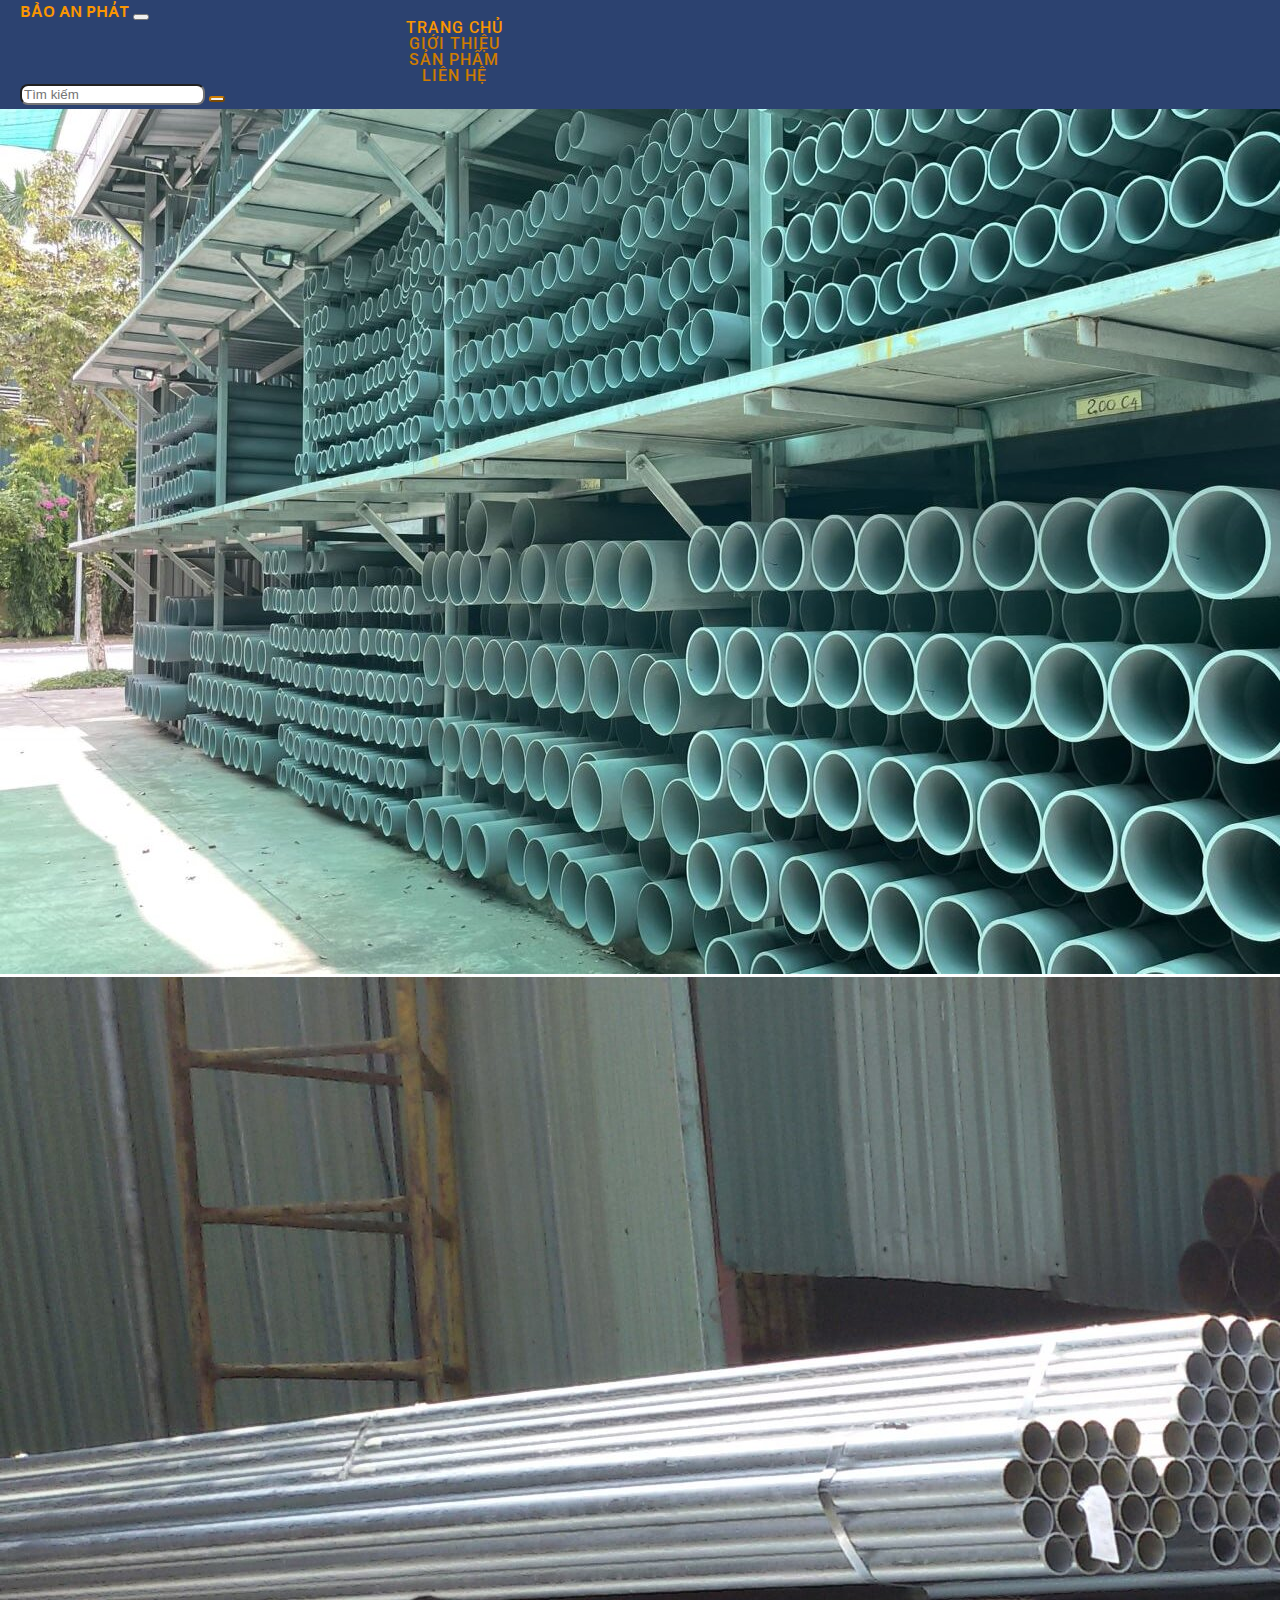
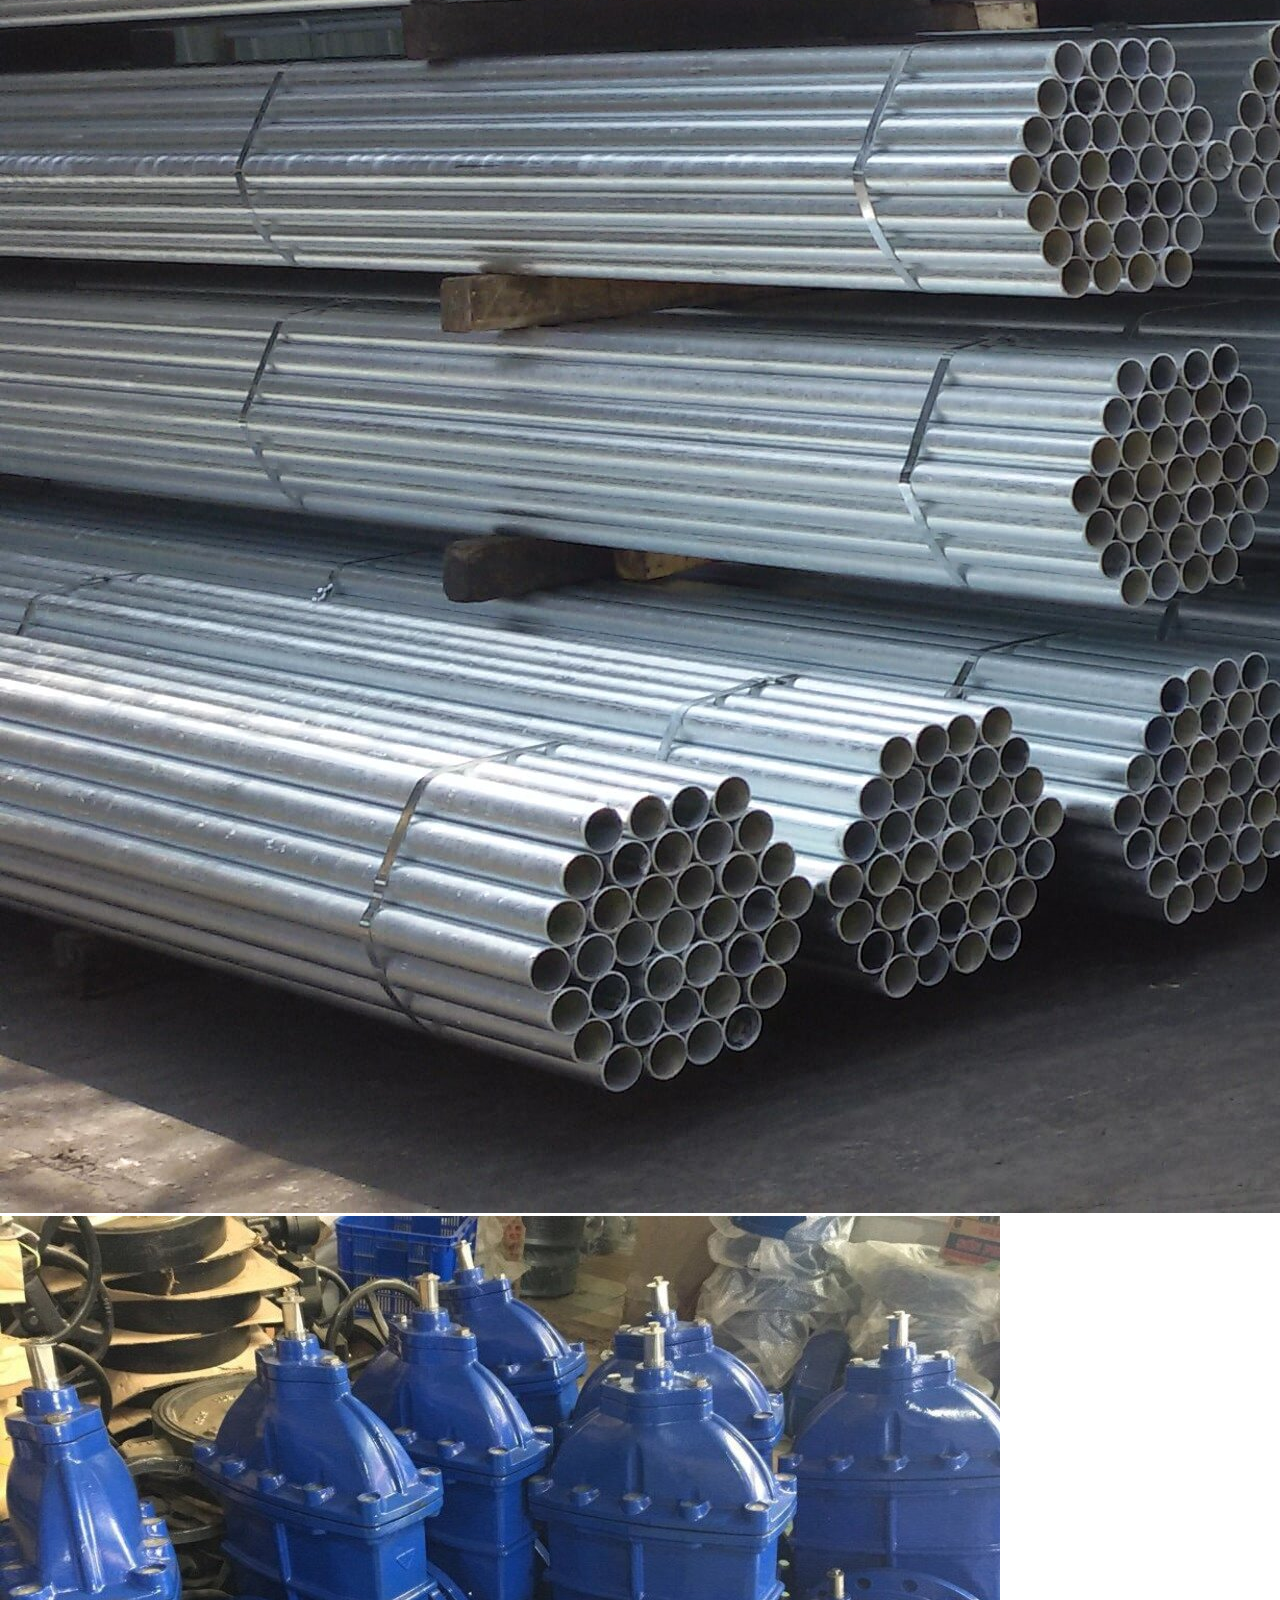
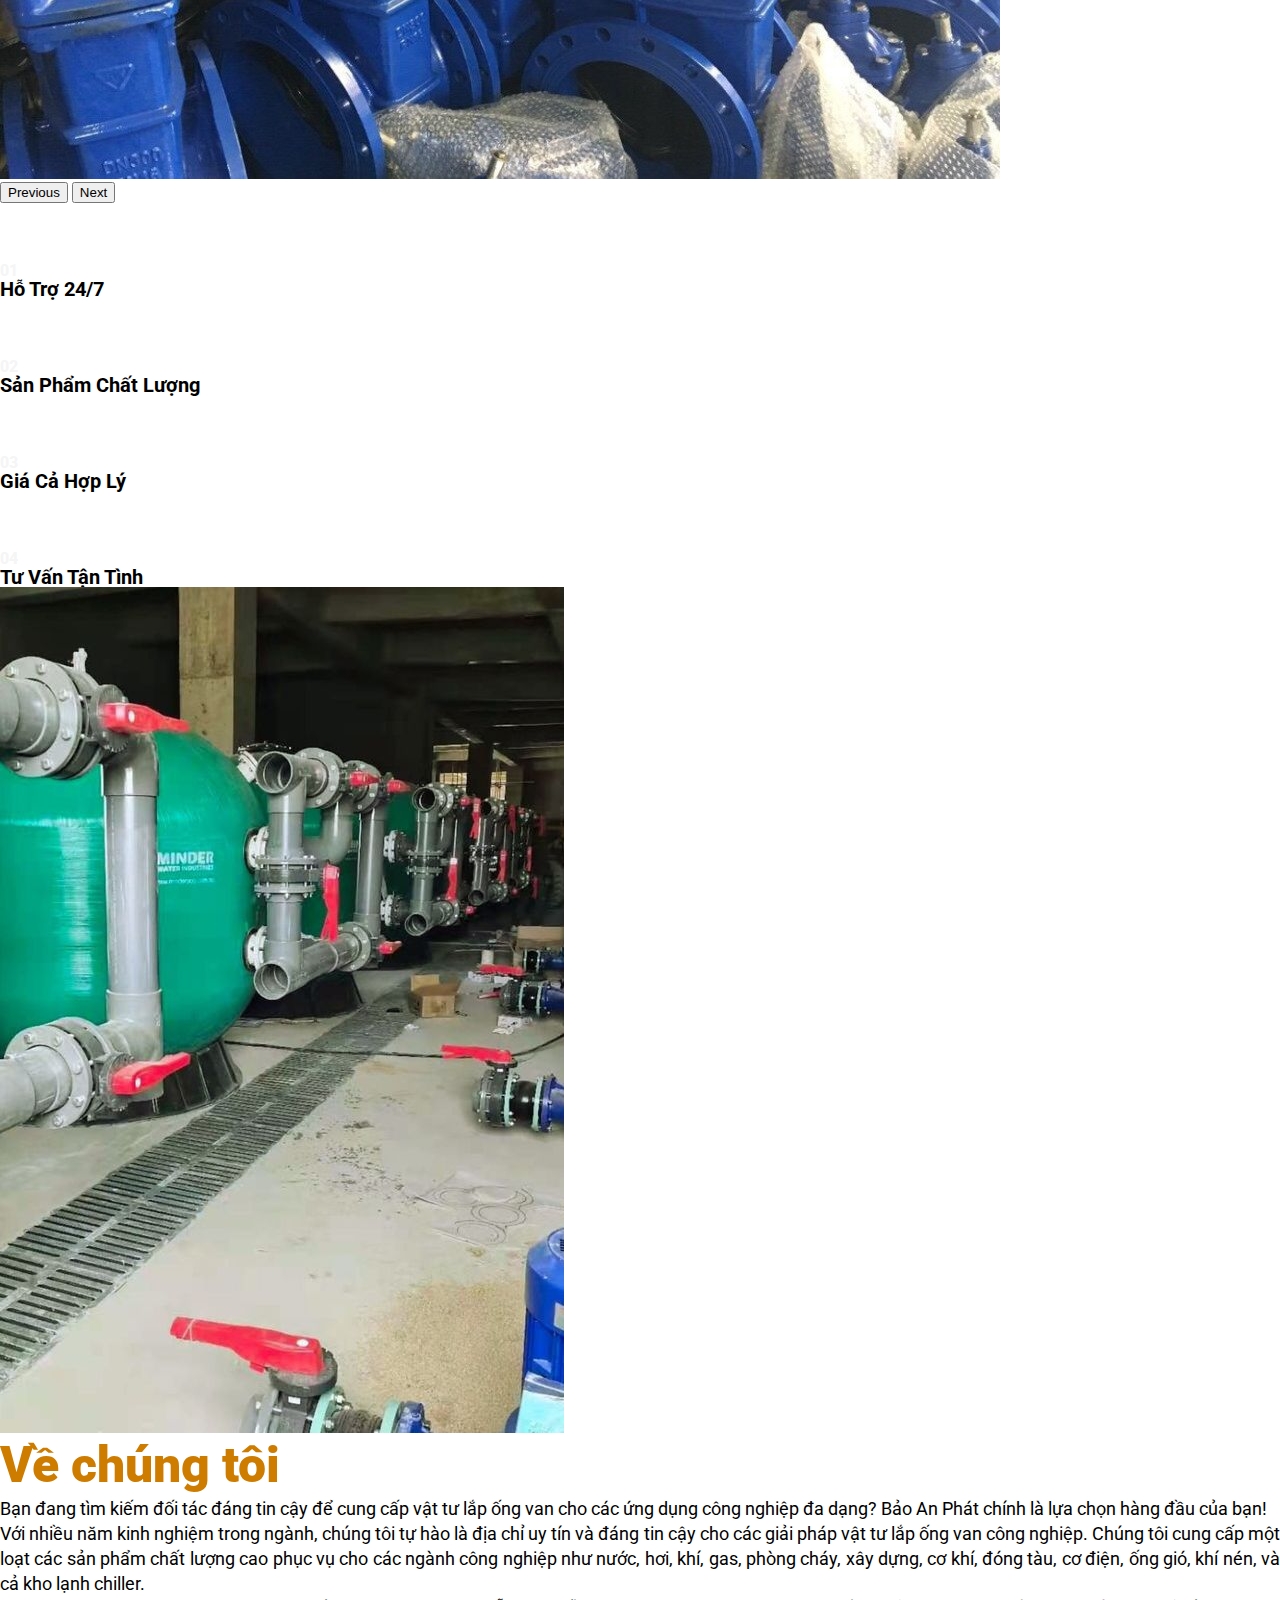
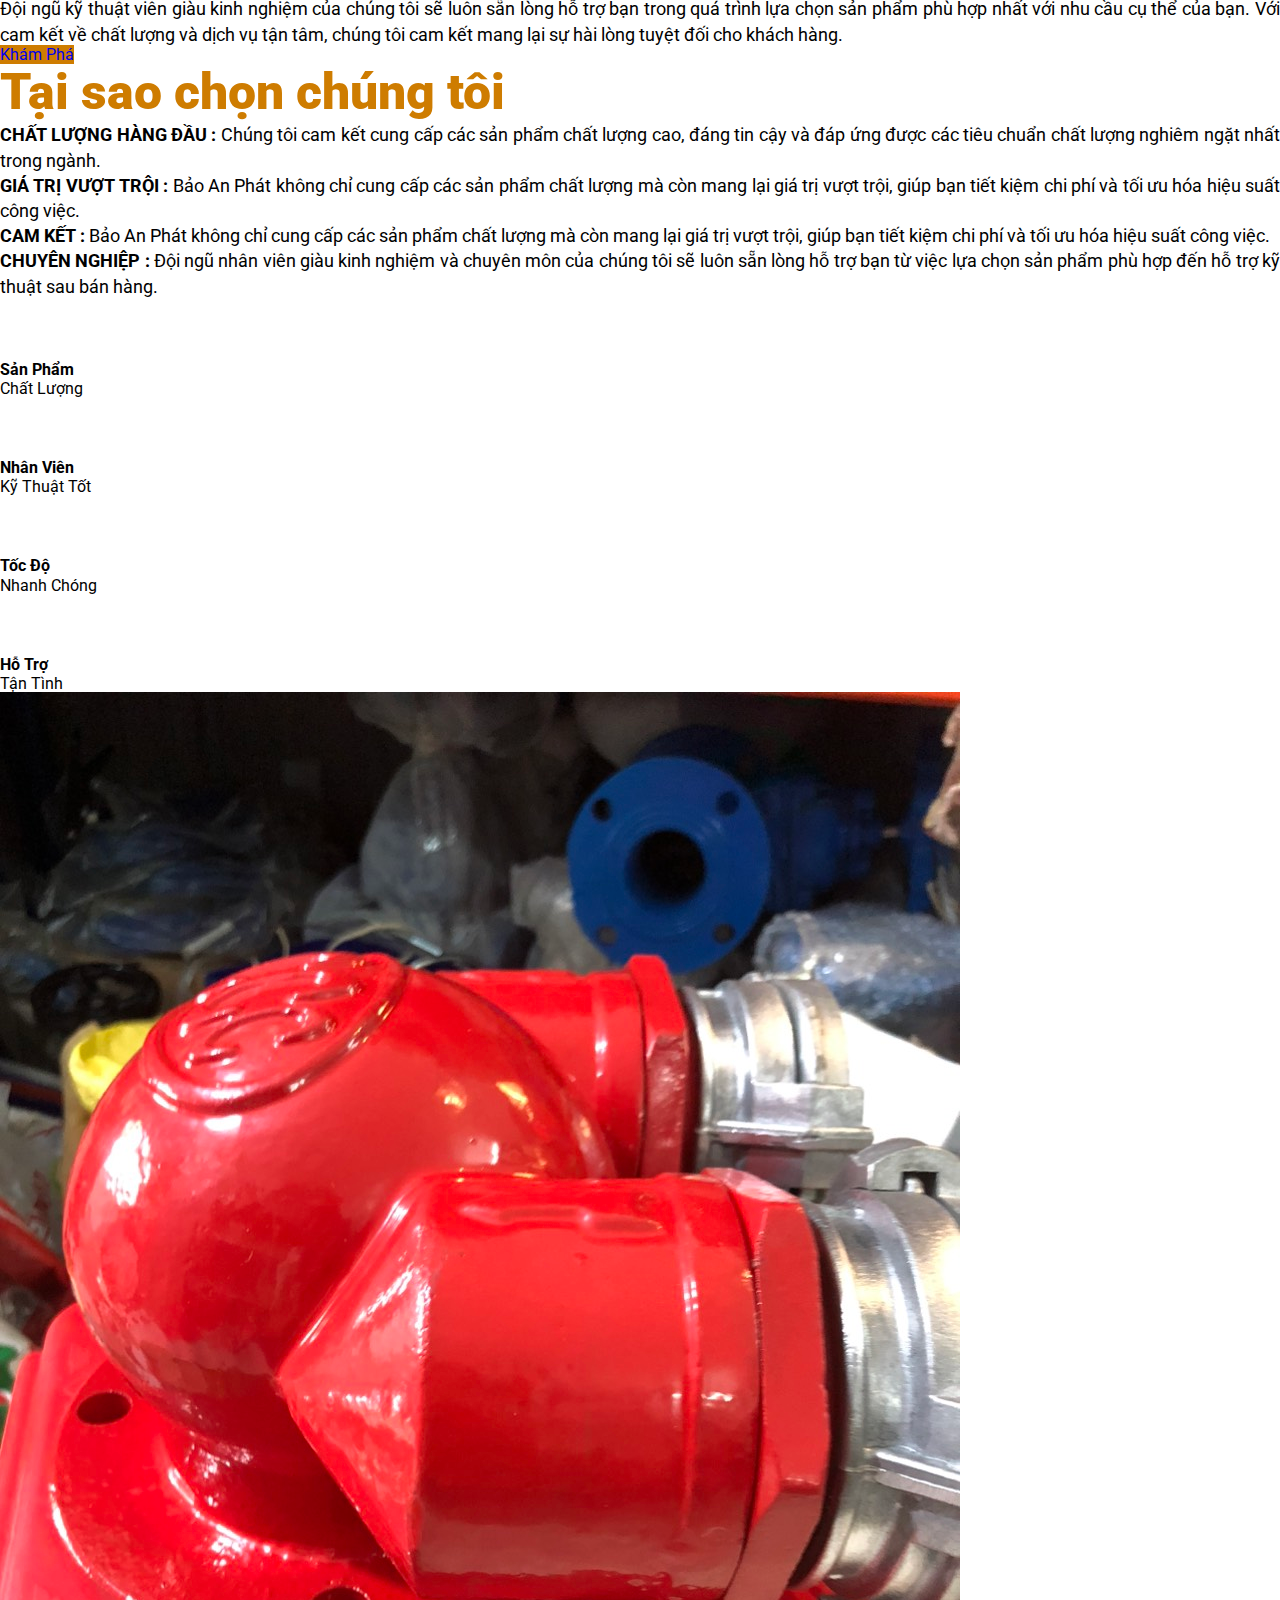
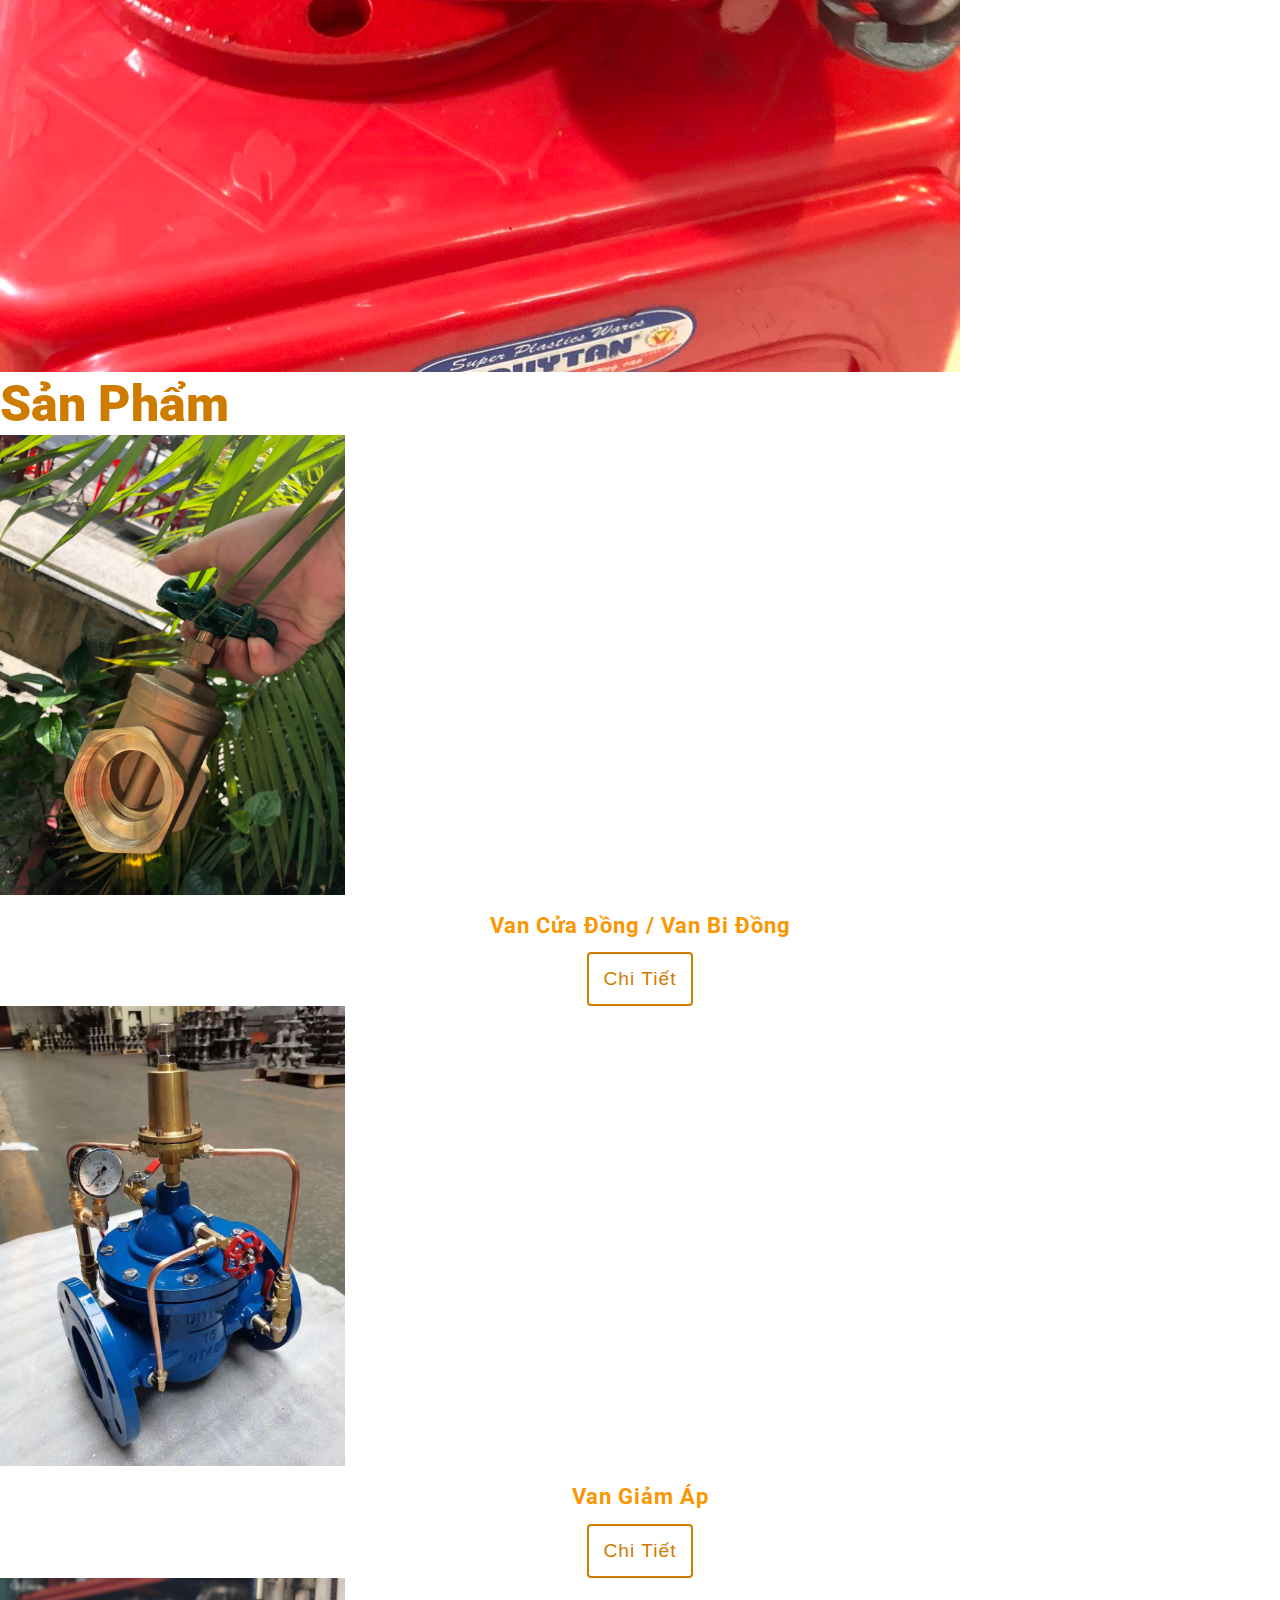
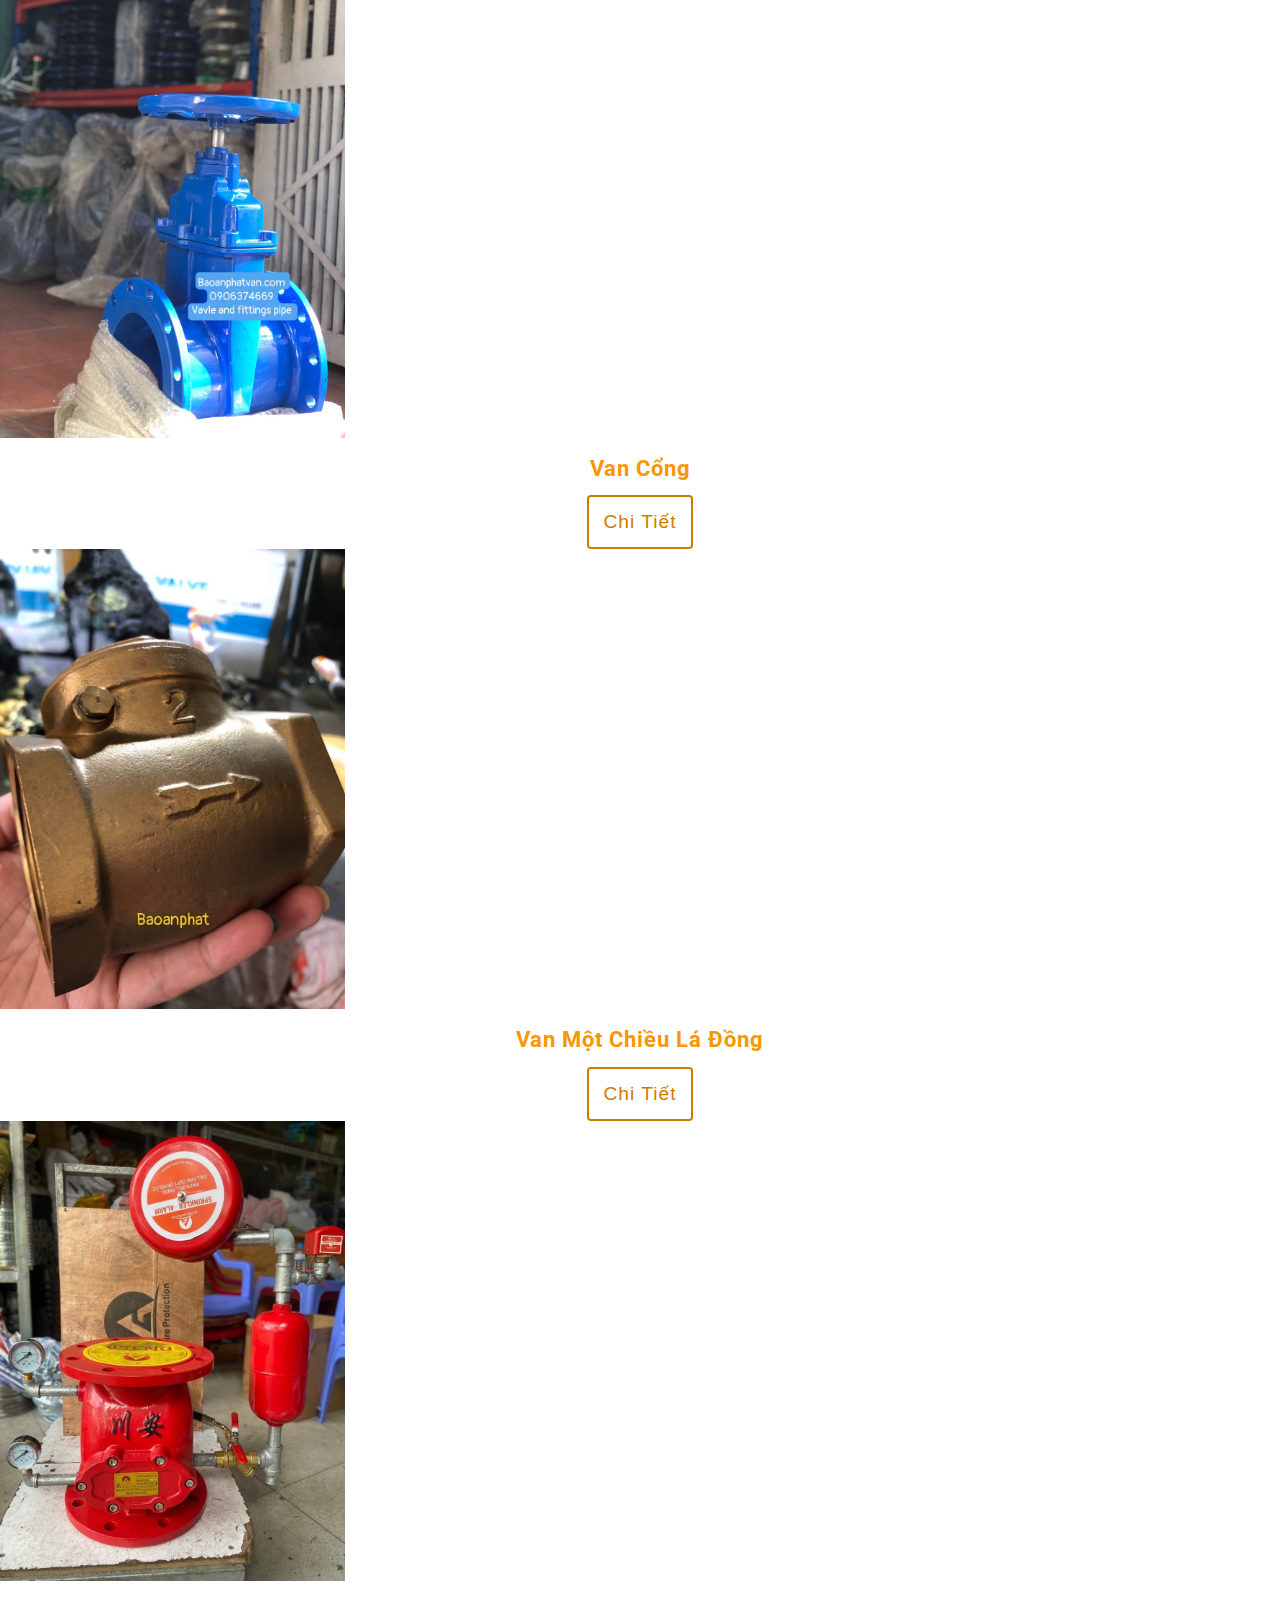
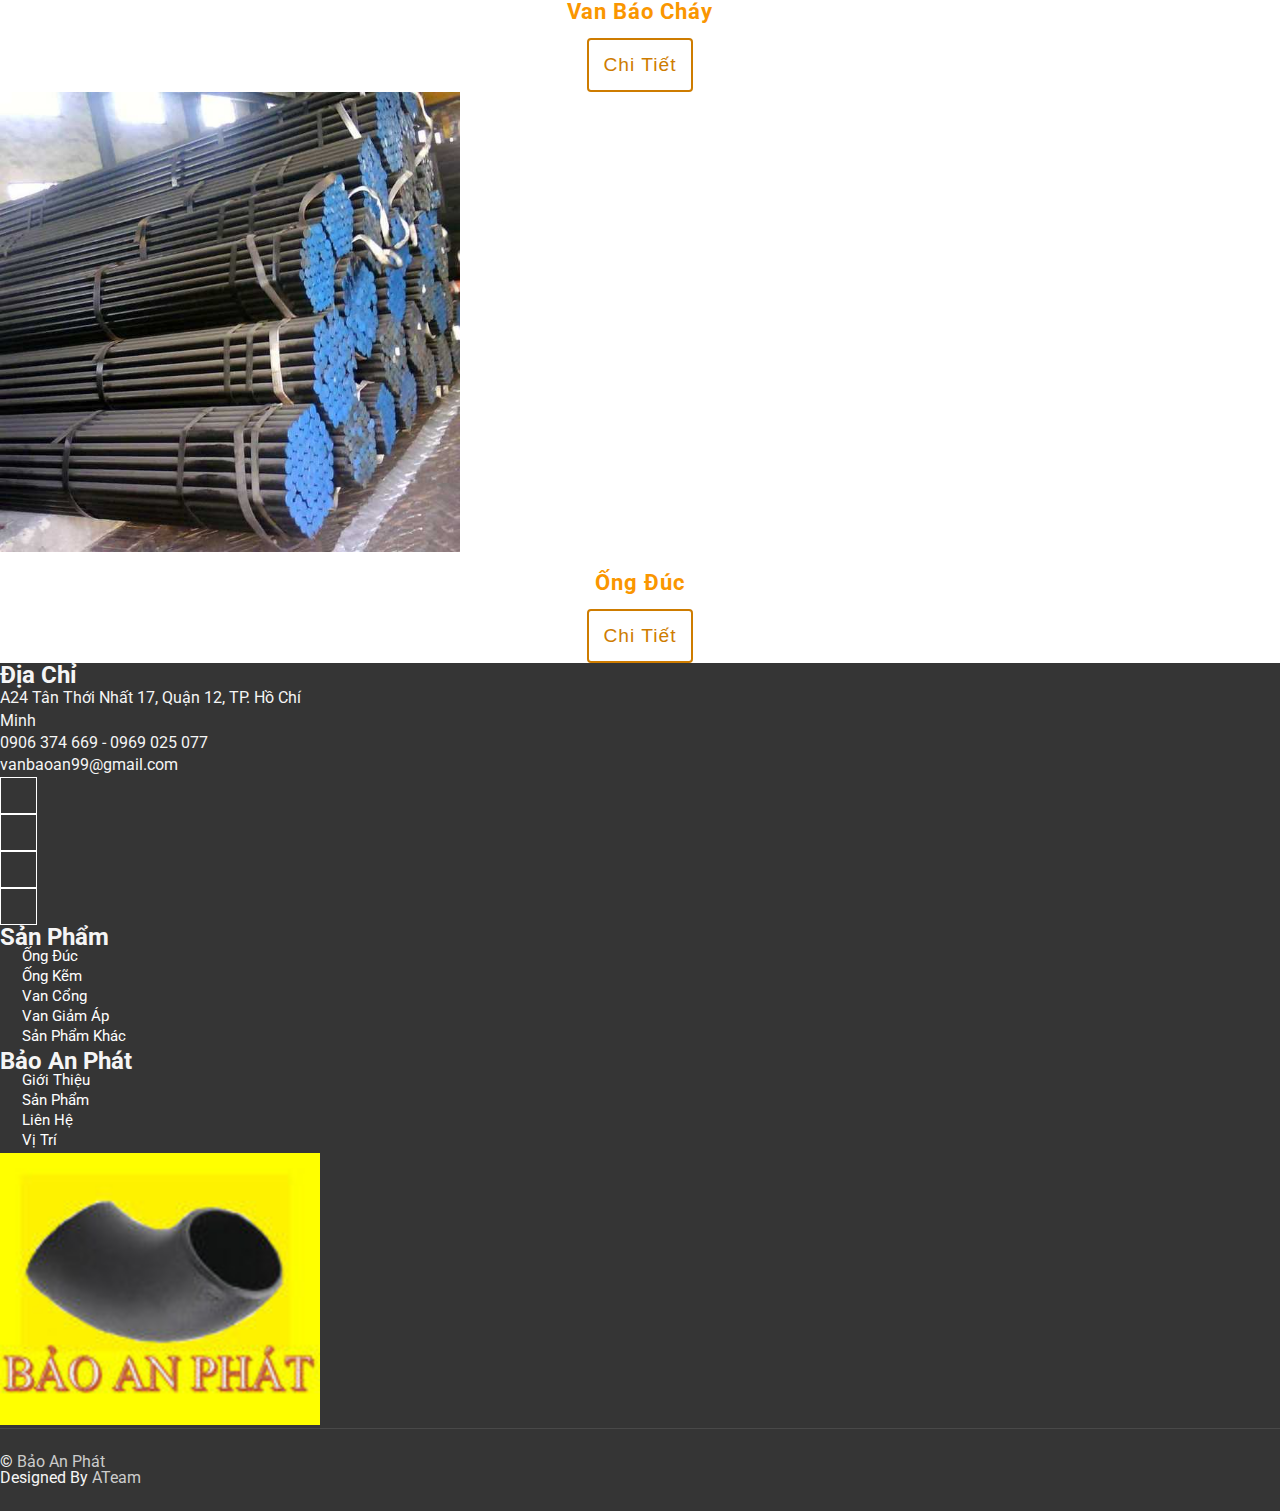
<file: index.html>
<!DOCTYPE html>
<html lang="vi">
    <head>
        <meta charset="UTF-8" />
        <meta
            name="viewport"
            content="width=device-width, initial-scale=1.0"
        />
        <title>Bảo An Phát</title>

        <!-- Favicon -->
        <link
            rel="apple-touch-icon"
            sizes="57x57"
            href="./assets/img/favicon/apple-icon-57x57.png"
        />
        <link
            rel="apple-touch-icon"
            sizes="60x60"
            href="./assets/img/favicon/apple-icon-60x60.png"
        />
        <link
            rel="apple-touch-icon"
            sizes="72x72"
            href="./assets/img/favicon/apple-icon-72x72.png"
        />
        <link
            rel="apple-touch-icon"
            sizes="76x76"
            href="./assets/img/favicon/apple-icon-76x76.png"
        />
        <link
            rel="apple-touch-icon"
            sizes="114x114"
            href="./assets/img/favicon/apple-icon-114x114.png"
        />
        <link
            rel="apple-touch-icon"
            sizes="120x120"
            href="./assets/img/favicon/apple-icon-120x120.png"
        />
        <link
            rel="apple-touch-icon"
            sizes="144x144"
            href="./assets/img/favicon/apple-icon-144x144.png"
        />
        <link
            rel="apple-touch-icon"
            sizes="152x152"
            href="./assets/img/favicon/apple-icon-152x152.png"
        />
        <link
            rel="apple-touch-icon"
            sizes="180x180"
            href="./assets/img/favicon/apple-icon-180x180.png"
        />
        <link
            rel="icon"
            type="image/png"
            sizes="192x192"
            href="./assets/img/favicon/android-icon-192x192.png"
        />
        <link
            rel="icon"
            type="image/png"
            sizes="32x32"
            href="./assets/img/favicon/favicon-32x32.png"
        />
        <link
            rel="icon"
            type="image/png"
            sizes="96x96"
            href="./assets/img/favicon/favicon-96x96.png"
        />
        <link
            rel="icon"
            type="image/png"
            sizes="16x16"
            href="./assets/img/favicon/favicon-16x16.png"
        />
        <link
            rel="manifest"
            href="./assets/img/favicon/manifest.json"
        />
        <meta
            name="msapplication-TileColor"
            content="#ffffff"
        />
        <meta
            name="msapplication-TileImage"
            content="/ms-icon-144x144.png"
        />
        <meta name="theme-color" content="#ffffff" />

        <!-- Google Font -->
        <link
            rel="preconnect"
            href="https://fonts.googleapis.com"
        />
        <link
            rel="preconnect"
            href="https://fonts.gstatic.com"
            crossorigin
        />
        <link
            href="https://fonts.googleapis.com/css2?family=Roboto:ital,wght@0,100;0,300;0,400;0,500;0,700;0,900;1,100;1,300;1,400;1,500;1,700;1,900&display=swap"
            rel="stylesheet"
        />
        <link
            href="https://fonts.googleapis.com/css2?family=Alef:wght@400;700&display=swap"
            rel="stylesheet"
        />

        <!-- Link Bootstrap -->
        <link
            href="https://cdn.jsdelivr.net/npm/bootstrap@5.2.3/dist/css/bootstrap.min.css"
            rel="stylesheet"
            integrity="sha384-rbsA2VBKQhggwzxH7pPCaAqO46MgnOM80zW1RWuH61DGLwZJEdK2Kadq2F9CUG65"
            crossorigin="anonymous"
        />
        <script
            src="https://cdn.jsdelivr.net/npm/bootstrap@5.2.3/dist/js/bootstrap.bundle.min.js"
            integrity="sha384-kenU1KFdBIe4zVF0s0G1M5b4hcpxyD9F7jL+jjXkk+Q2h455rYXK/7HAuoJl+0I4"
            crossorigin="anonymous"
        ></script>

        <!-- FontAwesome -->
        <link
            rel="stylesheet"
            href="https://cdnjs.cloudflare.com/ajax/libs/font-awesome/6.5.2/css/all.min.css"
            integrity="sha512-SnH5WK+bZxgPHs44uWIX+LLJAJ9/2PkPKZ5QiAj6Ta86w+fsb2TkcmfRyVX3pBnMFcV7oQPJkl9QevSCWr3W6A=="
            crossorigin="anonymous"
            referrerpolicy="no-referrer"
        />

        <!-- Link CSS -->
        <link
            rel="stylesheet"
            href="./assets/css/reset.css"
        />
        <link
            rel="stylesheet"
            href="./assets/css/style.css"
        />
    </head>

    <body>
        <div id="main">
            <!-- Navigation -->
            <div id="header">
                <nav
                    class="navbar navbar-expand-lg bg-light"
                >
                    <div class="container-fluid">
                        <a class="navbar-brand" href="#"
                            >Bảo An Phát</a
                        >
                        <button
                            class="navbar-toggler collapsed"
                            type="button"
                            data-bs-toggle="collapse"
                            data-bs-target="#navbarSupportedContent"
                            aria-controls="navbarSupportedContent"
                            aria-expanded="false"
                            aria-label="Toggle navigation"
                        >
                            <span
                                class="navbar-toggler-icon"
                            ></span>
                        </button>
                        <div
                            class="collapse navbar-collapse"
                            id="navbarSupportedContent"
                        >
                            <ul
                                class="navbar-nav me-auto mb-2 mb-lg-0"
                            >
                                <li class="nav-item">
                                    <a
                                        class="nav-link active"
                                        aria-current="page"
                                        href="index.html"
                                        >Trang chủ</a
                                    >
                                </li>
                                <li class="nav-item">
                                    <a
                                        class="nav-link"
                                        href="#"
                                        >Giới Thiệu</a
                                    >
                                </li>
                                <li class="nav-item">
                                    <a
                                        class="nav-link"
                                        href="products.html"
                                        >Sản Phẩm</a
                                    >
                                </li>
                                <li class="nav-item">
                                    <a
                                        class="nav-link"
                                        href="#"
                                        >Liên Hệ</a
                                    >
                                </li>
                            </ul>
                            <form
                                class="d-flex"
                                role="search"
                            >
                                <input
                                    class="form-control me-2"
                                    type="search"
                                    placeholder="Tìm kiếm"
                                    aria-label="Search"
                                />
                                <button
                                    class="btn btn-outline-success"
                                    type="submit"
                                >
                                    <i
                                        class="fa-solid fa-magnifying-glass"
                                    ></i>
                                </button>
                            </form>
                        </div>
                    </div>
                </nav>
            </div>
            <!-- Carousel -->
            <div
                id="carouselExampleControls"
                class="carousel slide"
                data-bs-ride="carousel"
            >
                <div class="carousel-inner">
                    <div class="carousel-item active">
                        <img
                            src="./assets/img/slideshow/slide.jpg"
                            class="d-block w-100"
                            alt="Van Ống"
                        />
                    </div>
                    <div class="carousel-item">
                        <img
                            src="./assets/img/slideshow/slide2.jpg"
                            class="d-block w-100"
                            alt="Ống Kẽm"
                        />
                    </div>
                    <div class="carousel-item">
                        <img
                            src="./assets/img/slideshow/slide3.jpg"
                            class="d-block w-100"
                            alt="Ống Nhựa"
                        />
                    </div>
                </div>
                <button
                    class="carousel-control-prev"
                    type="button"
                    data-bs-target="#carouselExampleControls"
                    data-bs-slide="prev"
                >
                    <span
                        class="carousel-control-prev-icon"
                        aria-hidden="true"
                    ></span>
                    <span class="visually-hidden"
                        >Previous</span
                    >
                </button>
                <button
                    class="carousel-control-next"
                    type="button"
                    data-bs-target="#carouselExampleControls"
                    data-bs-slide="next"
                >
                    <span
                        class="carousel-control-next-icon"
                        aria-hidden="true"
                    ></span>
                    <span class="visually-hidden"
                        >Next</span
                    >
                </button>
            </div>

            <!-- Feature -->
            <div class="container-xxl py-5">
                <div class="container">
                    <div class="row g-5">
                        <div
                            class="col-md-6 col-lg-3 wow fadeIn"
                            data-wow-delay="0.1s"
                        >
                            <div
                                class="d-flex align-items-center justify-content-between mb-2"
                            >
                                <div
                                    class="d-flex align-items-center justify-content-center bg-light"
                                    style="
                                        width: 60px;
                                        height: 60px;
                                        margin-left: 50px;
                                    "
                                >
                                    <i
                                        class="fa fa-user-check fa-2x text-primary"
                                    ></i>
                                </div>
                                <h1
                                    class="display-1 text-light mb-0"
                                >
                                    01
                                </h1>
                            </div>
                            <p class="fw-bold fs-125rem">
                                Hỗ Trợ 24/7
                            </p>
                        </div>
                        <div
                            class="col-md-6 col-lg-3 wow fadeIn"
                            data-wow-delay="0.3s"
                        >
                            <div
                                class="d-flex align-items-center justify-content-between mb-2"
                            >
                                <div
                                    class="d-flex align-items-center justify-content-center bg-light"
                                    style="
                                        width: 60px;
                                        height: 60px;
                                        margin-left: 50px;
                                    "
                                >
                                    <i
                                        class="fa fa-check fa-2x text-primary"
                                    ></i>
                                </div>
                                <h1
                                    class="display-1 text-light mb-0"
                                >
                                    02
                                </h1>
                            </div>
                            <p class="fw-bold fs-125rem">
                                Sản Phẩm Chất Lượng
                            </p>
                        </div>
                        <div
                            class="col-md-6 col-lg-3 wow fadeIn"
                            data-wow-delay="0.5s"
                        >
                            <div
                                class="d-flex align-items-center justify-content-between mb-2"
                            >
                                <div
                                    class="d-flex align-items-center justify-content-center bg-light"
                                    style="
                                        width: 60px;
                                        height: 60px;
                                        margin-left: 40px;
                                    "
                                >
                                    <i
                                        class="fa-solid fa-dollar-sign fa-2x text-primary"
                                    ></i>
                                </div>
                                <h1
                                    class="display-1 text-light mb-0"
                                >
                                    03
                                </h1>
                            </div>
                            <p class="fw-bold fs-125rem">
                                Giá Cả Hợp Lý
                            </p>
                        </div>
                        <div
                            class="col-md-6 col-lg-3 wow fadeIn"
                            data-wow-delay="0.7s"
                        >
                            <div
                                class="d-flex align-items-center justify-content-between mb-2"
                            >
                                <div
                                    class="d-flex align-items-center justify-content-center bg-light"
                                    style="
                                        width: 60px;
                                        height: 60px;
                                        margin-left: 50px;
                                    "
                                >
                                    <i
                                        class="fa-solid fa-headphones fa-2x text-primary"
                                    ></i>
                                </div>
                                <h1
                                    class="display-1 text-light mb-0"
                                >
                                    04
                                </h1>
                            </div>
                            <p class="fw-bold fs-125rem">
                                Tư Vấn Tận Tình
                            </p>
                        </div>
                    </div>
                </div>
            </div>

            <!-- About -->
            <div
                class="container-fluid bg-light overflow-hidden my-5 px-lg-0"
            >
                <div class="container about px-lg-0">
                    <div class="row g-0 mx-lg-0">
                        <div
                            class="col-lg-6 ps-lg-0"
                            style="min-height: 400px"
                        >
                            <div
                                class="position-relative h-100"
                            >
                                <img
                                    class="position-absolute img-fluid w-100 h-100"
                                    src="./assets/img/about/about.jpg"
                                    style="
                                        object-fit: cover;
                                    "
                                    alt=""
                                />
                            </div>
                        </div>
                        <div
                            class="col-lg-6 about-text py-5 wow fadeIn"
                            data-wow-delay="0.5s"
                        >
                            <div class="p-lg-5 pe-lg-0">
                                <div
                                    class="section-title text-start"
                                >
                                    <h2
                                        class="display-5 mb-4"
                                    >
                                        Về chúng tôi
                                    </h2>
                                </div>
                                <p class="mb-4 pb-2">
                                    Bạn đang tìm kiếm đối
                                    tác đáng tin cậy để cung
                                    cấp vật tư lắp ống van
                                    cho các ứng dụng công
                                    nghiệp đa dạng? Bảo An
                                    Phát chính là lựa chọn
                                    hàng đầu của bạn!
                                </p>
                                <p class="mb-4 pb-2">
                                    Với nhiều năm kinh
                                    nghiệm trong ngành,
                                    chúng tôi tự hào là địa
                                    chỉ uy tín và đáng tin
                                    cậy cho các giải pháp
                                    vật tư lắp ống van công
                                    nghiệp. Chúng tôi cung
                                    cấp một loạt các sản
                                    phẩm chất lượng cao phục
                                    vụ cho các ngành công
                                    nghiệp như nước, hơi,
                                    khí, gas, phòng cháy,
                                    xây dựng, cơ khí, đóng
                                    tàu, cơ điện, ống gió,
                                    khí nén, và cả kho lạnh
                                    chiller.
                                </p>
                                <p class="mb-4 pb-2">
                                    Đội ngũ kỹ thuật viên
                                    giàu kinh nghiệm của
                                    chúng tôi sẽ luôn sẵn
                                    lòng hỗ trợ bạn trong
                                    quá trình lựa chọn sản
                                    phẩm phù hợp nhất với
                                    nhu cầu cụ thể của bạn.
                                    Với cam kết về chất
                                    lượng và dịch vụ tận
                                    tâm, chúng tôi cam kết
                                    mang lại sự hài lòng
                                    tuyệt đối cho khách
                                    hàng.
                                </p>
                                <a
                                    target="_blank"
                                    rel="noopener"
                                    href="https://www.google.com/maps/place/PH%E1%BB%A4+KI%E1%BB%86N+TH%C3%89P+B%E1%BA%A2O+AN+PH%C3%81T-Stainless+steel(%E1%BB%91ng+th%C3%A9p+%C4%91%C3%BAc,%E1%BB%91ng+th%C3%A9p+H%C3%B2a+Ph%C3%A1t,VAN+INOX+304,c%C3%B9m+u+treo+%E1%BB%91ng,+ty+ren,+k%E1%BA%B9p+x%C3%A0+g%E1%BB%93,)/@10.8169907,105.9753222,10z/data=!4m7!3m6!1s0x31752b1961043fc3:0xfe4735c4e6dc790a!8m2!3d10.825621!4d106.6266238!15sChRi4bqjbyBhbiBwaMOhdCB0aMOpcFoWIhRi4bqjbyBhbiBwaMOhdCB0aMOpcJIBFHdlbGRpbmdfc3VwcGx5X3N0b3Jl4AEA!16s%2Fg%2F11q4cd_f02?hl=vi-VN&entry=tts"
                                    class="btn btn-primary py-3 px-5"
                                    >Khám Phá</a
                                >
                            </div>
                        </div>
                    </div>
                </div>
            </div>
            <!-- Why Choice Us -->
            <div
                class="container-fluid bg-light overflow-hidden my-5 px-lg-0"
            >
                <div class="container feature px-lg-0">
                    <div class="row g-0 mx-lg-0">
                        <div
                            class="col-lg-6 feature-text py-5 wow fadeIn"
                            data-wow-delay="0.5s"
                        >
                            <div class="p-lg-5 ps-lg-0">
                                <div
                                    class="section-title text-start"
                                >
                                    <h2
                                        class="display-5 mb-4"
                                    >
                                        Tại sao chọn chúng
                                        tôi
                                    </h2>
                                </div>
                                <ul
                                    style="
                                        list-style-type: square;
                                    "
                                    class="mb-4 pb-2"
                                >
                                    <li>
                                        <p
                                            class="mb-4 pb-2"
                                        >
                                            <span
                                                class="fw-bold"
                                                >CHẤT LƯỢNG
                                                HÀNG ĐẦU
                                                :</span
                                            >
                                            Chúng tôi cam
                                            kết cung cấp các
                                            sản phẩm chất
                                            lượng cao, đáng
                                            tin cậy và đáp
                                            ứng được các
                                            tiêu chuẩn chất
                                            lượng nghiêm
                                            ngặt nhất trong
                                            ngành.
                                        </p>
                                    </li>
                                    <li>
                                        <p
                                            class="mb-4 pb-2"
                                        >
                                            <span
                                                class="fw-bold"
                                                >GIÁ TRỊ
                                                VƯỢT TRỘI
                                                :</span
                                            >
                                            Bảo An Phát
                                            không chỉ cung
                                            cấp các sản phẩm
                                            chất lượng mà
                                            còn mang lại giá
                                            trị vượt trội,
                                            giúp bạn tiết
                                            kiệm chi phí và
                                            tối ưu hóa hiệu
                                            suất công việc.
                                        </p>
                                    </li>
                                    <li>
                                        <p
                                            class="mb-4 pb-2"
                                        >
                                            <span
                                                class="fw-bold"
                                                >CAM KẾT
                                                :</span
                                            >
                                            Bảo An Phát
                                            không chỉ cung
                                            cấp các sản phẩm
                                            chất lượng mà
                                            còn mang lại giá
                                            trị vượt trội,
                                            giúp bạn tiết
                                            kiệm chi phí và
                                            tối ưu hóa hiệu
                                            suất công việc.
                                        </p>
                                    </li>
                                    <li>
                                        <p
                                            class="mb-4 pb-2"
                                        >
                                            <span
                                                class="fw-bold"
                                                >CHUYÊN
                                                NGHIỆP :
                                            </span>
                                            Đội ngũ nhân
                                            viên giàu kinh
                                            nghiệm và chuyên
                                            môn của chúng
                                            tôi sẽ luôn sẵn
                                            lòng hỗ trợ bạn
                                            từ việc lựa chọn
                                            sản phẩm phù hợp
                                            đến hỗ trợ kỹ
                                            thuật sau bán
                                            hàng.
                                        </p>
                                    </li>
                                </ul>
                                <div class="row g-4">
                                    <div class="col-6">
                                        <div
                                            class="d-flex align-items-center"
                                        >
                                            <div
                                                class="d-flex flex-shrink-0 align-items-center justify-content-center"
                                                style="
                                                    width: 60px;
                                                    height: 60px;
                                                "
                                            >
                                                <i
                                                    class="fa fa-check fa-2x text-primary"
                                                ></i>
                                            </div>
                                            <div
                                                class="ms-4"
                                            >
                                                <p
                                                    class="mb-2 fw-bold"
                                                >
                                                    Sản Phẩm
                                                </p>
                                                <h5
                                                    class="mb-0"
                                                >
                                                    Chất
                                                    Lượng
                                                </h5>
                                            </div>
                                        </div>
                                    </div>
                                    <div class="col-6">
                                        <div
                                            class="d-flex align-items-center"
                                        >
                                            <!-- <div class="d-flex flex-shrink-0 align-items-center justify-content-center bg-white" -->
                                            <div
                                                class="d-flex flex-shrink-0 align-items-center justify-content-center"
                                                style="
                                                    width: 60px;
                                                    height: 60px;
                                                "
                                            >
                                                <i
                                                    class="fa fa-user-check fa-2x text-primary"
                                                ></i>
                                            </div>
                                            <div
                                                class="ms-4"
                                            >
                                                <p
                                                    class="mb-2 fw-bold"
                                                >
                                                    Nhân
                                                    Viên
                                                </p>
                                                <h5
                                                    class="mb-0"
                                                >
                                                    Kỹ Thuật
                                                    Tốt
                                                </h5>
                                            </div>
                                        </div>
                                    </div>
                                    <div class="col-6">
                                        <div
                                            class="d-flex align-items-center"
                                        >
                                            <!-- <div class="d-flex flex-shrink-0 align-items-center justify-content-center bg-white" -->
                                            <div
                                                class="d-flex flex-shrink-0 align-items-center justify-content-center"
                                                style="
                                                    width: 60px;
                                                    height: 60px;
                                                "
                                            >
                                                <i
                                                    class="fa fa-drafting-compass fa-2x text-primary"
                                                ></i>
                                            </div>
                                            <div
                                                class="ms-4"
                                            >
                                                <p
                                                    class="mb-2 fw-bold"
                                                >
                                                    Tốc Độ
                                                </p>
                                                <h5
                                                    class="mb-0"
                                                >
                                                    Nhanh
                                                    Chóng
                                                </h5>
                                            </div>
                                        </div>
                                    </div>
                                    <div class="col-6">
                                        <div
                                            class="d-flex align-items-center"
                                        >
                                            <!-- <div class="d-flex flex-shrink-0 align-items-center justify-content-center bg-white" -->
                                            <div
                                                class="d-flex flex-shrink-0 align-items-center justify-content-center"
                                                style="
                                                    width: 60px;
                                                    height: 60px;
                                                "
                                            >
                                                <i
                                                    class="fa fa-headphones fa-2x text-primary"
                                                ></i>
                                            </div>
                                            <div
                                                class="ms-4"
                                            >
                                                <p
                                                    class="mb-2 fw-bold"
                                                >
                                                    Hỗ Trợ
                                                </p>
                                                <h5
                                                    class="mb-0"
                                                >
                                                    Tận Tình
                                                </h5>
                                            </div>
                                        </div>
                                    </div>
                                </div>
                            </div>
                        </div>
                        <div
                            class="col-lg-6 pe-lg-0"
                            style="min-height: 400px"
                        >
                            <div
                                class="position-relative h-100"
                            >
                                <img
                                    class="position-absolute img-fluid w-100 h-100"
                                    src="./assets/img/about/about2.jpg"
                                    style="
                                        object-fit: cover;
                                    "
                                    alt="Ống Van Bảo An Phát"
                                />
                            </div>
                        </div>
                    </div>
                </div>
            </div>
            <!-- Products -->
            <div class="container-xxl py-5">
                <div class="container">
                    <div class="section-title text-center">
                        <h2 class="display-5 mb-5">
                            Sản Phẩm
                        </h2>
                    </div>
                    <div
                        class="row g-4 portfolio-container"
                    >
                        <div
                            class="col-lg-4 col-md-6 portfolio-item second wow fadeInUp"
                            data-wow-delay="0.3s"
                        >
                            <div
                                class="rounded overflow-hidden"
                            >
                                <div
                                    class="position-relative overflow-hidden"
                                >
                                    <a href="#">
                                        <img
                                            class="img-fluid w-100"
                                            src="./assets/img/products/product1.jpg"
                                            alt="Van Cửa Đồng"
                                            style="
                                                height: 460px;
                                            "
                                        />
                                    </a>
                                </div>
                                <div
                                    class="border border-5 border-light border-top-0 p-4"
                                >
                                    <a href="#">
                                        <h5
                                            class="lh-base mb-0 text-primary fw-bold"
                                        >
                                            Van Cửa Đồng /
                                            Van Bi Đồng
                                        </h5>
                                        <button
                                            class="fw-medium mb-2"
                                        >
                                            Chi Tiết
                                        </button>
                                    </a>
                                </div>
                            </div>
                        </div>
                        <div
                            class="col-lg-4 col-md-6 portfolio-item second wow fadeInUp"
                            data-wow-delay="0.3s"
                        >
                            <div
                                class="rounded overflow-hidden"
                            >
                                <div
                                    class="position-relative overflow-hidden"
                                >
                                    <a href="#">
                                        <img
                                            class="img-fluid w-100"
                                            src="./assets/img/products/product2.jpg"
                                            alt="Van Giảm Áp"
                                            style="
                                                height: 460px;
                                            "
                                        />
                                    </a>
                                </div>
                                <div
                                    class="border border-5 border-light border-top-0 p-4"
                                >
                                    <a href="#">
                                        <h5
                                            class="lh-base mb-0 text-primary fw-bold"
                                        >
                                            Van Giảm Áp
                                        </h5>
                                        <button
                                            class="fw-medium mb-2"
                                        >
                                            Chi Tiết
                                        </button>
                                    </a>
                                </div>
                            </div>
                        </div>
                        <div
                            class="col-lg-4 col-md-6 portfolio-item second wow fadeInUp"
                            data-wow-delay="0.3s"
                        >
                            <div
                                class="rounded overflow-hidden"
                            >
                                <div
                                    class="position-relative overflow-hidden"
                                >
                                    <a href="#">
                                        <img
                                            class="img-fluid w-100"
                                            src="./assets/img/products/product4.jpg"
                                            alt="Van Cổng"
                                            style="
                                                height: 460px;
                                            "
                                        />
                                    </a>
                                </div>
                                <div
                                    class="border border-5 border-light border-top-0 p-4"
                                >
                                    <a href="#">
                                        <h5
                                            class="lh-base mb-0 text-primary fw-bold"
                                        >
                                            Van Cổng
                                        </h5>
                                        <button
                                            class="fw-medium mb-2"
                                        >
                                            Chi Tiết
                                        </button>
                                    </a>
                                </div>
                            </div>
                        </div>
                        <div
                            class="col-lg-4 col-md-6 portfolio-item second wow fadeInUp"
                            data-wow-delay="0.3s"
                        >
                            <div
                                class="rounded overflow-hidden"
                            >
                                <div
                                    class="position-relative overflow-hidden"
                                >
                                    <a href="#">
                                        <img
                                            class="img-fluid w-100"
                                            src="./assets/img/products/product3.jpg"
                                            alt="Van Một Chiều Lá Đồng"
                                            style="
                                                height: 460px;
                                            "
                                        />
                                    </a>
                                </div>
                                <div
                                    class="border border-5 border-light border-top-0 p-4"
                                >
                                    <a href="#">
                                        <h5
                                            class="lh-base mb-0 text-primary fw-bold"
                                        >
                                            Van Một Chiều Lá
                                            Đồng
                                        </h5>
                                        <button
                                            class="fw-medium mb-2"
                                        >
                                            Chi Tiết
                                        </button>
                                    </a>
                                </div>
                            </div>
                        </div>
                        <div
                            class="col-lg-4 col-md-6 portfolio-item second wow fadeInUp"
                            data-wow-delay="0.3s"
                        >
                            <div
                                class="rounded overflow-hidden"
                            >
                                <div
                                    class="position-relative overflow-hidden"
                                >
                                    <a href="#">
                                        <img
                                            class="img-fluid w-100"
                                            src="./assets/img/products/product5.jpg"
                                            alt="Van Báo Cháy"
                                            style="
                                                height: 460px;
                                            "
                                        />
                                    </a>
                                </div>
                                <div
                                    class="border border-5 border-light border-top-0 p-4"
                                >
                                    <a href="#">
                                        <h5
                                            class="lh-base mb-0 text-primary fw-bold"
                                        >
                                            Van Báo Cháy
                                        </h5>
                                        <button
                                            class="fw-medium mb-2"
                                        >
                                            Chi Tiết
                                        </button>
                                    </a>
                                </div>
                            </div>
                        </div>
                        <div
                            class="col-lg-4 col-md-6 portfolio-item second wow fadeInUp"
                            data-wow-delay="0.3s"
                        >
                            <div
                                class="rounded overflow-hidden"
                            >
                                <div
                                    class="position-relative overflow-hidden"
                                >
                                    <a href="#">
                                        <img
                                            class="img-fluid w-100"
                                            src="./assets/img/products/product6.jpg"
                                            alt="Ống Đúc"
                                            style="
                                                height: 460px;
                                            "
                                        />
                                    </a>
                                </div>
                                <div
                                    class="border border-5 border-light border-top-0 p-4"
                                >
                                    <a href="#!">
                                        <h5
                                            class="lh-base mb-0 text-primary fw-bold"
                                        >
                                            Ống Đúc
                                        </h5>
                                        <button
                                            class="fw-medium mb-2"
                                        >
                                            Chi Tiết
                                        </button>
                                    </a>
                                </div>
                            </div>
                        </div>
                    </div>
                </div>
            </div>
            <!-- Footer -->
            <div
                class="container-fluid bg-dark text-light footer mt-5 pt-5 wow fadeIn"
                data-wow-delay="0.1s"
            >
                <div class="container py-5">
                    <div class="row g-5">
                        <div class="col-lg-3 col-md-6">
                            <h4
                                class="text-light mb-4 fs-15rem fw-bold"
                            >
                                Địa Chỉ
                            </h4>
                            <p class="mb-2">
                                <i
                                    class="fa fa-map-marker-alt me-3"
                                ></i
                                >A24 Tân Thới Nhất 17, Quận
                                12, TP. Hồ Chí Minh
                            </p>
                            <p class="mb-2">
                                <i
                                    class="fa fa-phone me-3"
                                ></i
                                >0906 374 669 - 0969 025 077
                            </p>
                            <p class="mb-2">
                                <i
                                    class="fa fa-envelope me-3"
                                ></i
                                >vanbaoan99@gmail.com
                            </p>
                            <div class="d-flex pt-2">
                                <a
                                    class="btn btn-outline-light btn-social"
                                    href=""
                                    ><i
                                        class="fab fa-twitter"
                                    ></i
                                ></a>
                                <a
                                    class="btn btn-outline-light btn-social"
                                    href=""
                                    ><i
                                        class="fab fa-facebook-f"
                                    ></i
                                ></a>
                                <a
                                    class="btn btn-outline-light btn-social"
                                    href=""
                                    ><i
                                        class="fab fa-google"
                                    ></i
                                ></a>
                                <a
                                    class="btn btn-outline-light btn-social"
                                    href=""
                                    ><i
                                        class="fab fa-linkedin-in"
                                    ></i
                                ></a>
                            </div>
                        </div>
                        <div class="col-lg-3 col-md-6">
                            <h4
                                class="text-light mb-4 fs-15rem fw-bold"
                            >
                                Sản Phẩm
                            </h4>
                            <a class="btn btn-link" href=""
                                >Ống Đúc</a
                            >
                            <a class="btn btn-link" href=""
                                >Ống Kẽm</a
                            >
                            <a class="btn btn-link" href=""
                                >Van Cổng</a
                            >
                            <a class="btn btn-link" href=""
                                >Van Giảm Áp</a
                            >
                            <a
                                class="btn btn-link"
                                href="service1-detail.html"
                                >Sản Phẩm Khác</a
                            >
                        </div>
                        <div class="col-lg-3 col-md-6">
                            <h4
                                class="text-light mb-4 fs-15rem fw-bold"
                            >
                                Bảo An Phát
                            </h4>
                            <a class="btn btn-link" href=""
                                >Giới Thiệu</a
                            >
                            <a class="btn btn-link" href=""
                                >Sản Phẩm</a
                            >
                            <a class="btn btn-link" href=""
                                >Liên Hệ</a
                            >
                            <a class="btn btn-link" href=""
                                >Vị Trí</a
                            >
                        </div>
                        <div class="col-lg-3 col-md-6">
                            <img
                                width="100%"
                                src="./assets/img/logo.jpg"
                                alt=""
                            />
                        </div>
                    </div>
                </div>
                <div class="container">
                    <div class="copyright">
                        <div class="row">
                            <div
                                class="col-md-6 text-center text-md-start mb-3 mb-md-0"
                            >
                                &copy;
                                <a
                                    class="border-bottom"
                                    href="#"
                                    >Bảo An Phát</a
                                >
                            </div>
                            <div
                                class="col-md-6 text-center text-md-end"
                            >
                                <!--/*** This template is free as long as you keep the footer author’s credit link/attribution link/backlink. If you'd like to use the template without the footer author’s credit link/attribution link/backlink, you can purchase the Credit Removal License from "https://htmlcodex.com/credit-removal". Thank you for your support. ***/-->
                                Designed By
                                <a
                                    class="border-bottom"
                                    href=""
                                    >ATeam</a
                                >
                            </div>
                        </div>
                    </div>
                </div>
            </div>
        </div>
    </body>
</html>
</file>
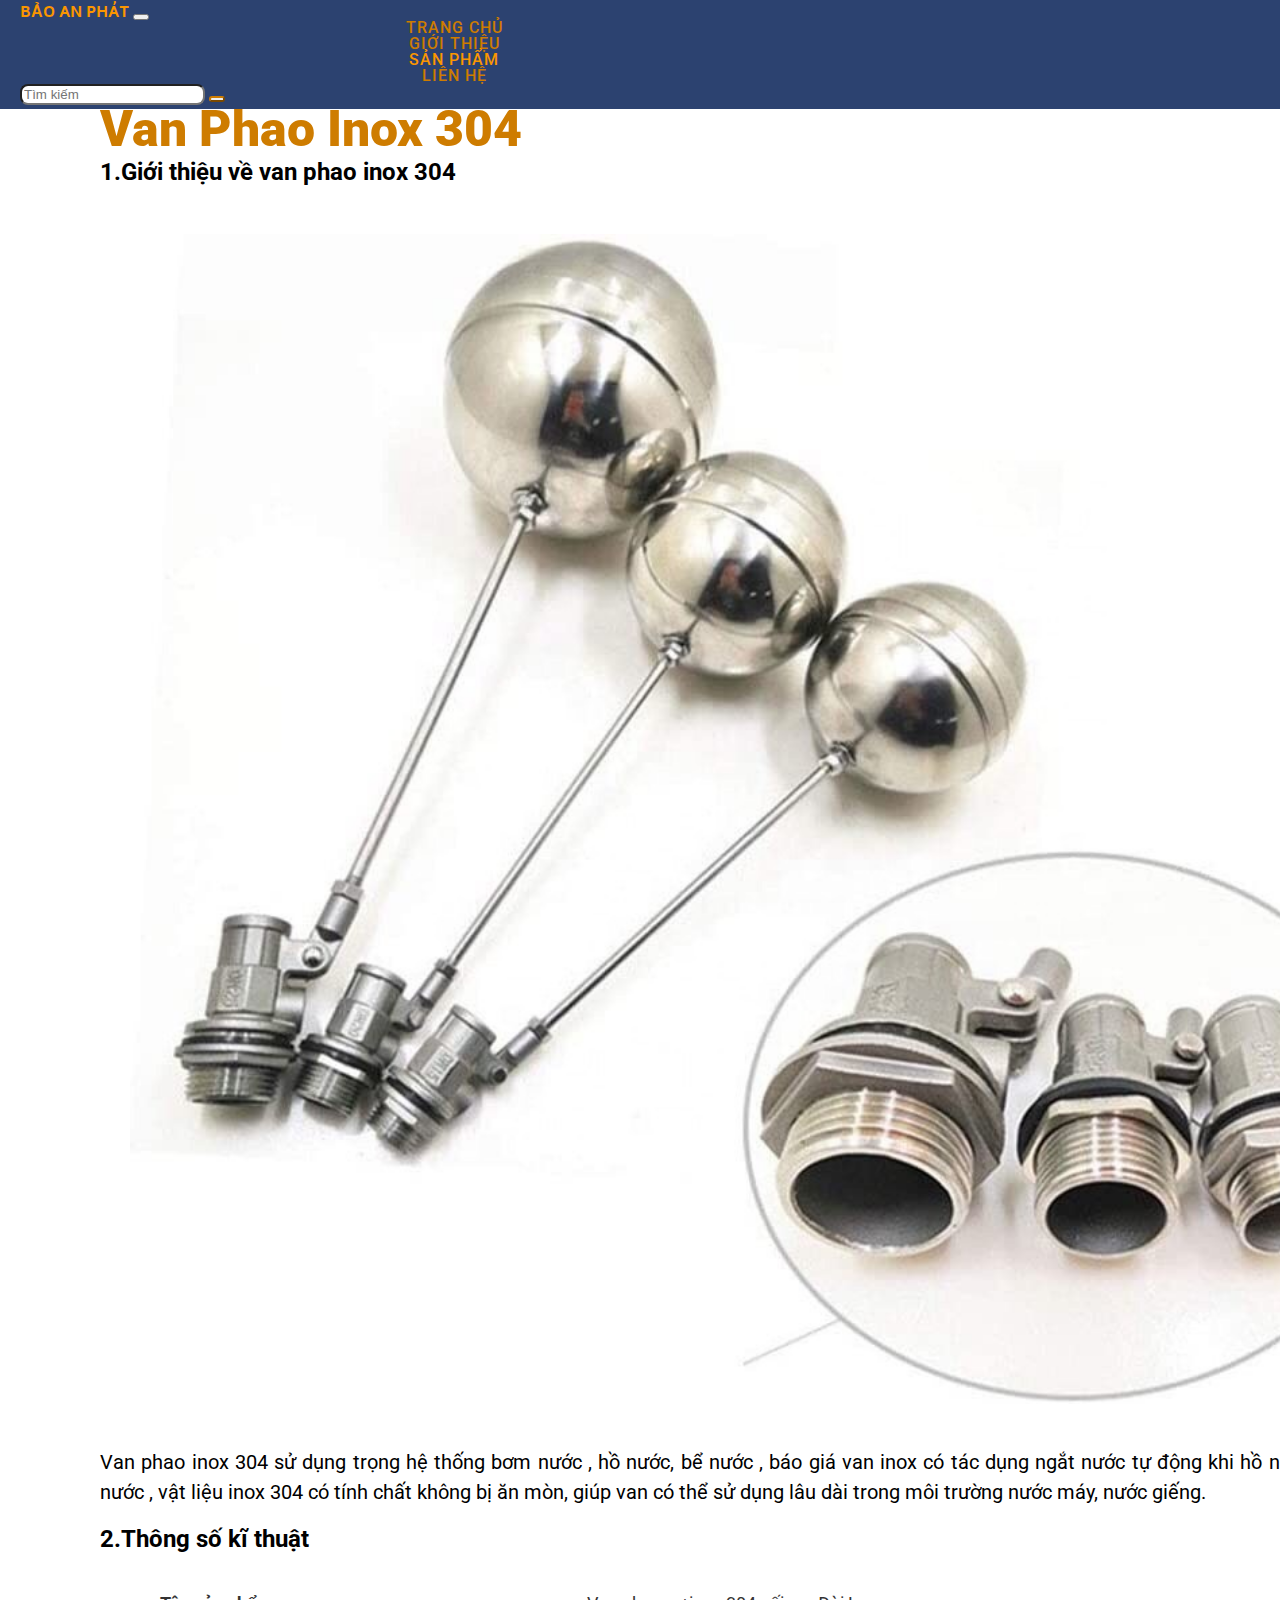
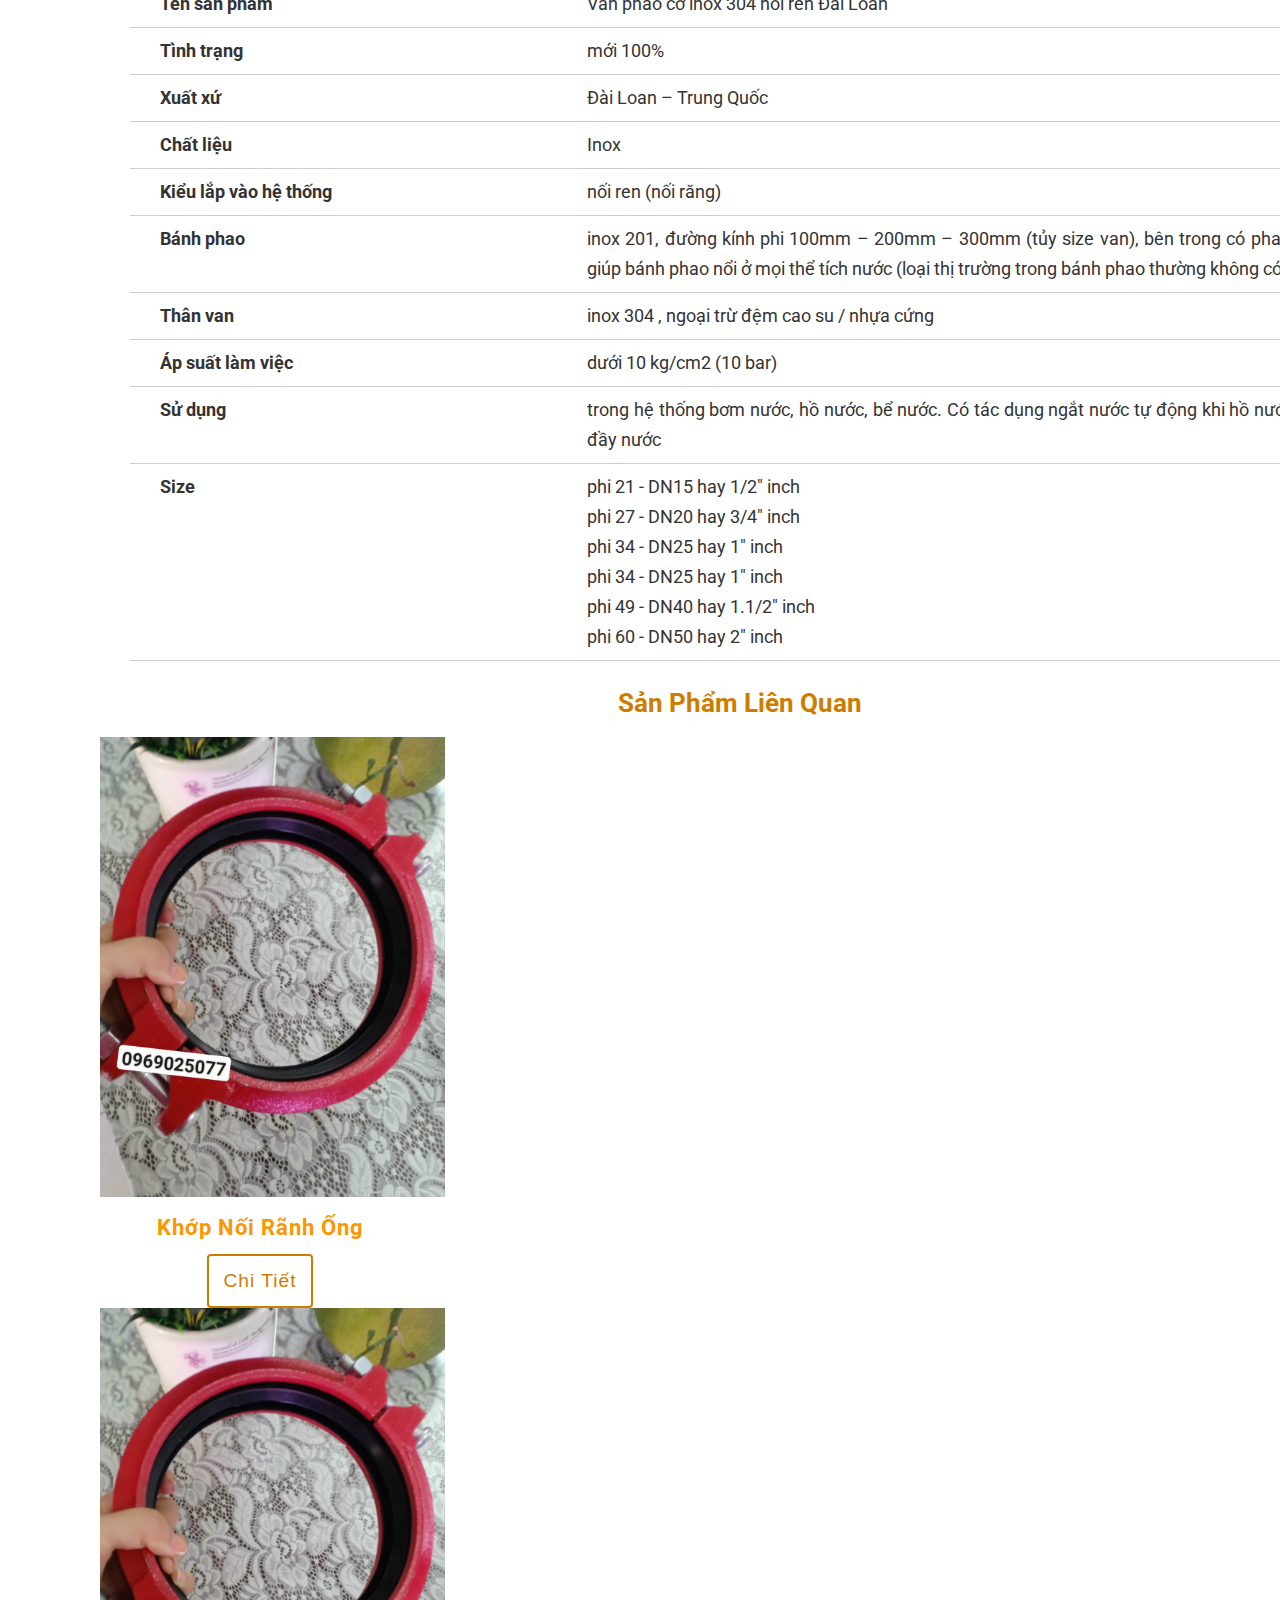
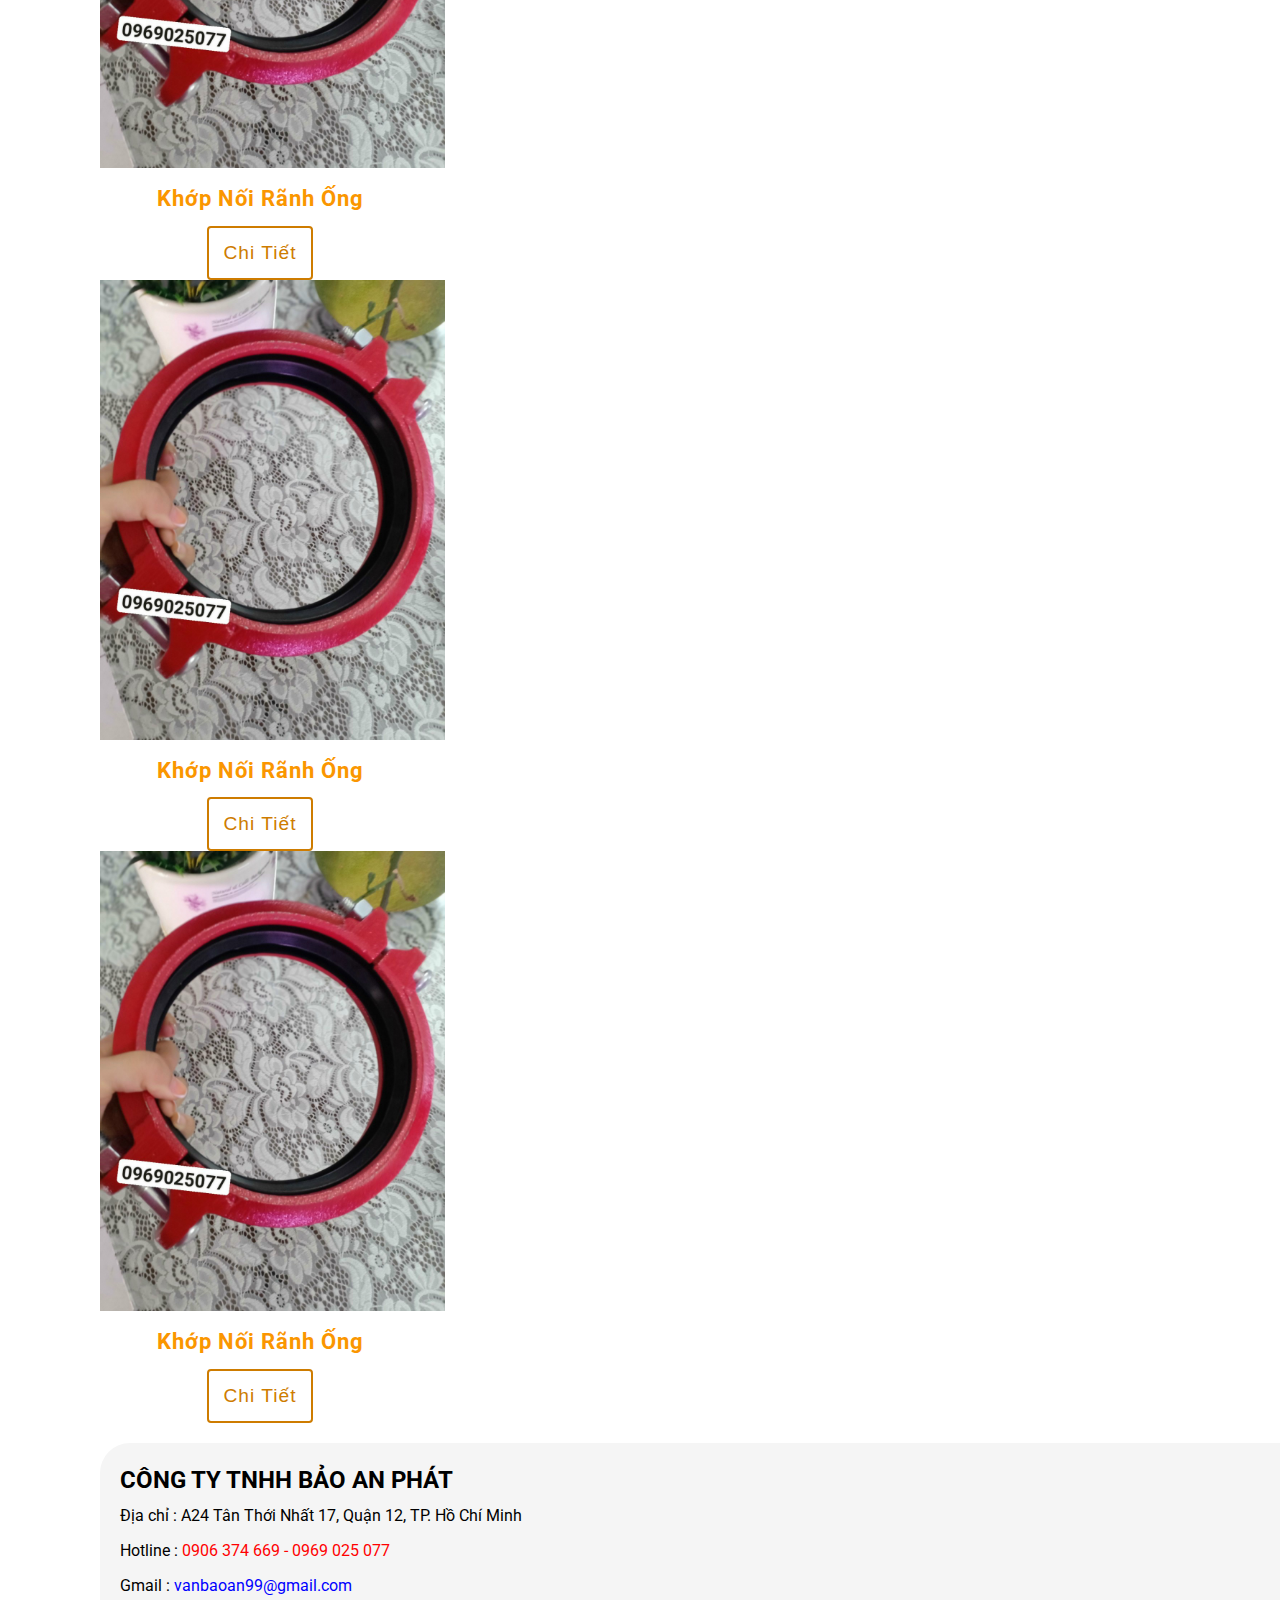
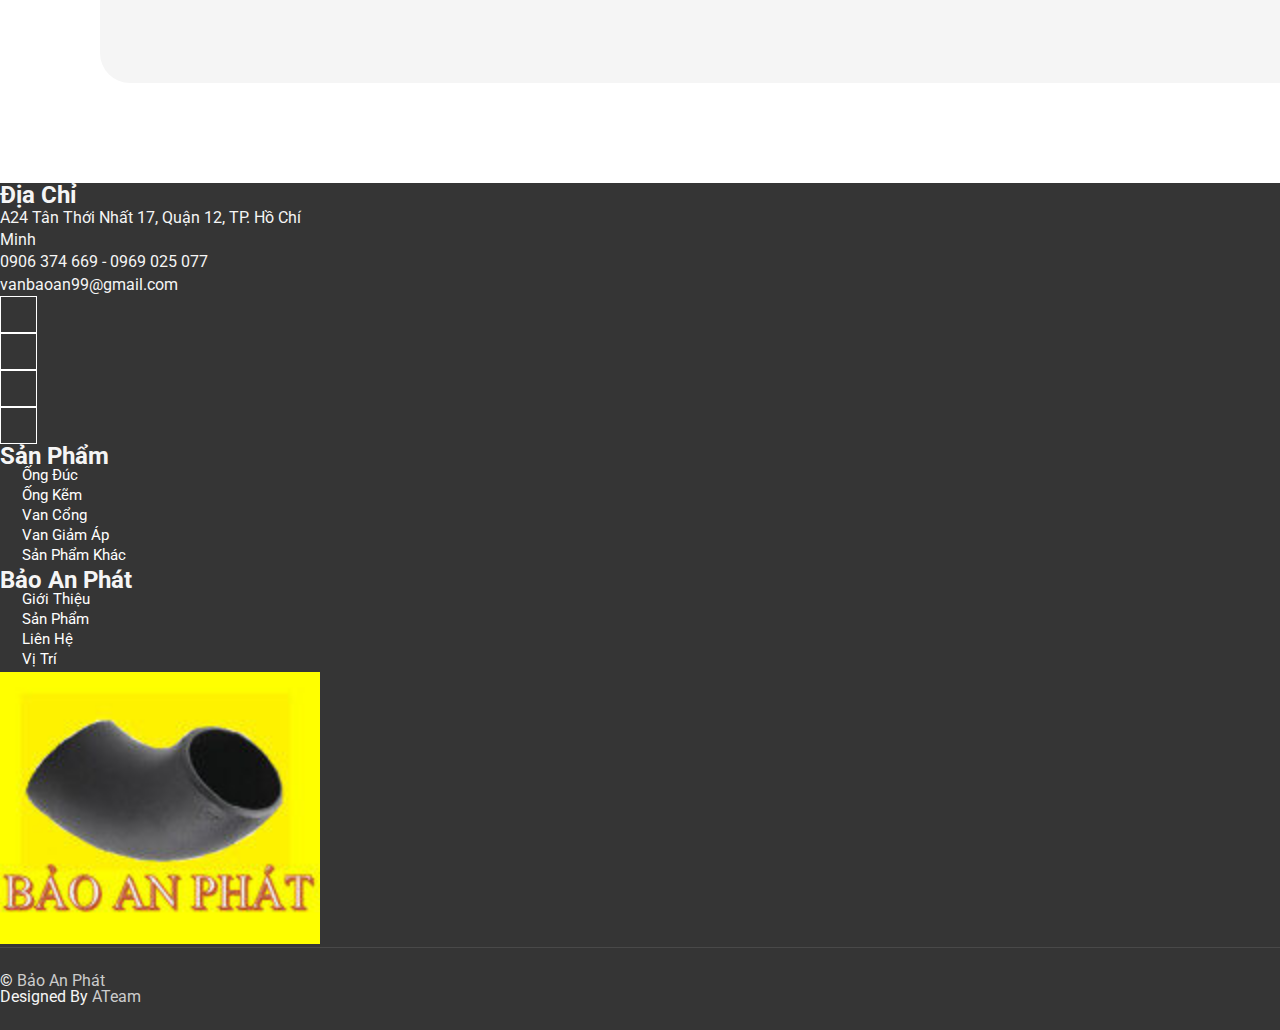
<file: detail.html>
<!DOCTYPE html>
<html lang="en">

<head>
    <meta charset="UTF-8">
    <meta name="viewport" content="width=device-width, initial-scale=1.0">
    <title>Bảo An Phát</title>

    <!-- Favicon -->
    <link rel="apple-touch-icon" sizes="57x57" href="./assets/img/favicon/apple-icon-57x57.png">
    <link rel="apple-touch-icon" sizes="60x60" href="./assets/img/favicon/apple-icon-60x60.png">
    <link rel="apple-touch-icon" sizes="72x72" href="./assets/img/favicon/apple-icon-72x72.png">
    <link rel="apple-touch-icon" sizes="76x76" href="./assets/img/favicon/apple-icon-76x76.png">
    <link rel="apple-touch-icon" sizes="114x114" href="./assets/img/favicon/apple-icon-114x114.png">
    <link rel="apple-touch-icon" sizes="120x120" href="./assets/img/favicon/apple-icon-120x120.png">
    <link rel="apple-touch-icon" sizes="144x144" href="./assets/img/favicon/apple-icon-144x144.png">
    <link rel="apple-touch-icon" sizes="152x152" href="./assets/img/favicon/apple-icon-152x152.png">
    <link rel="apple-touch-icon" sizes="180x180" href="./assets/img/favicon/apple-icon-180x180.png">
    <link rel="icon" type="image/png" sizes="192x192" href="./assets/img/favicon/android-icon-192x192.png">
    <link rel="icon" type="image/png" sizes="32x32" href="./assets/img/favicon/favicon-32x32.png">
    <link rel="icon" type="image/png" sizes="96x96" href="./assets/img/favicon/favicon-96x96.png">
    <link rel="icon" type="image/png" sizes="16x16" href="./assets/img/favicon/favicon-16x16.png">
    <link rel="manifest" href="./assets/img/favicon/manifest.json">
    <meta name="msapplication-TileColor" content="#ffffff">
    <meta name="msapplication-TileImage" content="/ms-icon-144x144.png">
    <meta name="theme-color" content="#ffffff">

    <!-- Google Font -->
    <link rel="preconnect" href="https://fonts.googleapis.com">
    <link rel="preconnect" href="https://fonts.gstatic.com" crossorigin>
    <link
        href="https://fonts.googleapis.com/css2?family=Roboto:ital,wght@0,100;0,300;0,400;0,500;0,700;0,900;1,100;1,300;1,400;1,500;1,700;1,900&display=swap"
        rel="stylesheet">
    <link href="https://fonts.googleapis.com/css2?family=Alef:wght@400;700&display=swap" rel="stylesheet">

    <!-- Link Bootstrap -->
    <link href="https://cdn.jsdelivr.net/npm/bootstrap@5.2.3/dist/css/bootstrap.min.css" rel="stylesheet"
        integrity="sha384-rbsA2VBKQhggwzxH7pPCaAqO46MgnOM80zW1RWuH61DGLwZJEdK2Kadq2F9CUG65" crossorigin="anonymous">
    <script src="https://cdn.jsdelivr.net/npm/bootstrap@5.2.3/dist/js/bootstrap.bundle.min.js"
        integrity="sha384-kenU1KFdBIe4zVF0s0G1M5b4hcpxyD9F7jL+jjXkk+Q2h455rYXK/7HAuoJl+0I4"
        crossorigin="anonymous"></script>

    <!-- FontAwesome -->
    <link rel="stylesheet" href="https://cdnjs.cloudflare.com/ajax/libs/font-awesome/6.5.2/css/all.min.css"
        integrity="sha512-SnH5WK+bZxgPHs44uWIX+LLJAJ9/2PkPKZ5QiAj6Ta86w+fsb2TkcmfRyVX3pBnMFcV7oQPJkl9QevSCWr3W6A=="
        crossorigin="anonymous" referrerpolicy="no-referrer" />

    <!-- Link CSS -->
    <link rel="stylesheet" href="./assets/css/reset.css">
    <link rel="stylesheet" href="./assets/css/style.css">
    <link rel="stylesheet" href="./assets/css/detail.css">
</head>

<body>
    <div id="main">
        <!-- Navigation -->
        <div id="header">
            <nav class="navbar navbar-expand-lg bg-light">
                <div class="container-fluid">
                    <a class="navbar-brand" href="#">Bảo An Phát</a>
                    <button class="navbar-toggler collapsed" type="button" data-bs-toggle="collapse"
                        data-bs-target="#navbarSupportedContent" aria-controls="navbarSupportedContent"
                        aria-expanded="false" aria-label="Toggle navigation">
                        <span class="navbar-toggler-icon"></span>
                    </button>
                    <div class="collapse navbar-collapse" id="navbarSupportedContent">
                        <ul class="navbar-nav me-auto mb-2 mb-lg-0">
                            <li class="nav-item">
                                <a class="nav-link" aria-current="page" href="index.html">Trang chủ</a>
                            </li>
                            <li class="nav-item">
                                <a class="nav-link" href="#">Giới Thiệu</a>
                            </li>
                            <li class="nav-item">
                                <a class="nav-link active" href="products.html">Sản Phẩm</a>
                            </li>
                            <li class="nav-item">
                                <a class="nav-link" href="#">Liên Hệ</a>
                            </li>
                        </ul>
                        <form class="d-flex" role="search">
                            <input class="form-control me-2" type="search" placeholder="Tìm kiếm" aria-label="Search">
                            <button class="btn btn-outline-success" type="submit">
                                <i class="fa-solid fa-magnifying-glass"></i>
                            </button>
                        </form>
                    </div>
                </div>
            </nav>
        </div>
    </div>

    <!-- Content -->
    <section class="detail-section">
        <div class="container-project">
            <div class="project-home">

                <div class="section-title text-center">
                    <h2 class="display-5 mb-5">Van Phao Inox 304</h2>
                </div>
                <h2 class="fs-15rem fw-bold">1.Giới thiệu về van phao inox 304 </h2>
                <div class="img-content" style="width: 100% ; margin: 20px 0;" >
                    <img src="./assets/img/products/product10.jpg" alt="" style="width: 100% ; padding: 30px;">
                    <p >Van phao inox 304 sử dụng trọng hệ thống bơm nước , hồ nước, bể nước , báo giá van inox có tác dụng
                        ngắt nước tự động khi hồ nước đã đầy nước , vật liệu inox 304 có tính chất không bị ăn mòn, giúp van
                        có thể sử dụng lâu dài trong môi trường nước máy, nước giếng.</p>
                </div>
                <h2 class="fs-15rem fw-bold">2.Thông số kĩ thuật </h2>
                <div class="project-table">
                    <table>
                        <tbody>
                            <tr>
                                <td>Tên sản phẩm</td>
                                <td>Van phao cơ inox 304 nối ren Đài Loan</td>
                            </tr>
                            <tr>
                                <td>Tình trạng</td>
                                <td>mới 100%</td>
                            </tr>
                            <tr>
                                <td>Xuất xứ </td>
                                <td>Đài Loan – Trung Quốc</td>
                            </tr>
                            <tr>
                                <td>Chất liệu</td>
                                <td>Inox</td>
                            </tr>
                            <tr>
                                <td>Kiểu lắp vào hệ thống</td>
                                <td>nối ren (nối răng)</td>
                            </tr>
                            <tr>
                                <td>Bánh phao</td>
                                <td>inox 201, đường kính phi 100mm – 200mm – 300mm (tủy size van), bên trong có phao nổi
                                    giúp
                                    bánh phao nổi ở mọi thể tích nước (loại thị trường trong bánh phao thường không có)
                                </td>
                            </tr>
                            <tr>
                                <td>Thân van</td>
                                <td>inox 304 , ngoại trừ đệm cao su / nhựa cứng</td>
                            </tr>
                            <tr>
                                <td>Áp suất làm việc</td>
                                <td>dưới 10 kg/cm2 (10 bar)</td>
                            </tr>
                            <tr>
                                <td>Sử dụng </td>
                                <td>trong hệ thống bơm nước, hồ nước, bể nước. Có tác dụng ngắt nước tự động khi hồ nước
                                    đã đầy nước</td>
                            </tr>
                            <tr>
                                <td>Size</td>
                                <td>phi 21 - DN15 hay 1/2" inch
                                    <br />
                                    phi 27 - DN20 hay 3/4" inch
                                    <br />
                                    phi 34 - DN25 hay 1" inch
                                    <br />
                                    phi 34 - DN25 hay 1" inch
                                    <br />
                                    phi 49 - DN40 hay 1.1/2" inch
                                    <br />
                                    phi 60 - DN50 hay 2" inch
                                </td>
                            </tr>

                        </tbody>
                    </table>
                </div>
                <h3 class="rcm-text">Sản Phẩm Liên Quan</h3>
                <div class="recommend row g-4 portfolio-container">
                            <div class="col-lg-3 col-md-6 portfolio-item second wow fadeInUp" data-wow-delay="0.3s">
                        <div class="rounded overflow-hidden">
                            <div class="position-relative overflow-hidden">
                                <a href="#">
                                    <img class="img-fluid w-100" src="./assets/img/products/product8.jpg" alt="Khớp Nối Rãnh Ống" style="height: 460px;">
                                </a>
                            </div>
                            <div class="border border-5 border-light border-top-0 p-4">
                                <a href="#!">
                                    <h5 class="lh-base mb-0 text-primary fw-bold">Khớp Nối Rãnh Ống</h5>
                                    <button class="fw-medium mb-2">Chi Tiết</button>
                                </a>
                            </div>
                        </div>
                    </div>
                            <div class="col-lg-3 col-md-6 portfolio-item second wow fadeInUp" data-wow-delay="0.3s">
                        <div class="rounded overflow-hidden">
                            <div class="position-relative overflow-hidden">
                                <a href="#">
                                    <img class="img-fluid w-100" src="./assets/img/products/product8.jpg" alt="Khớp Nối Rãnh Ống" style="height: 460px;">
                                </a>
                            </div>
                            <div class="border border-5 border-light border-top-0 p-4">
                                <a href="#!">
                                    <h5 class="lh-base mb-0 text-primary fw-bold">Khớp Nối Rãnh Ống</h5>
                                    <button class="fw-medium mb-2">Chi Tiết</button>
                                </a>
                            </div>
                        </div>
                    </div>
                            <div class="col-lg-3 col-md-6 portfolio-item second wow fadeInUp" data-wow-delay="0.3s">
                        <div class="rounded overflow-hidden">
                            <div class="position-relative overflow-hidden">
                                <a href="#">
                                    <img class="img-fluid w-100" src="./assets/img/products/product8.jpg" alt="Khớp Nối Rãnh Ống" style="height: 460px;">
                                </a>
                            </div>
                            <div class="border border-5 border-light border-top-0 p-4">
                                <a href="#!">
                                    <h5 class="lh-base mb-0 text-primary fw-bold">Khớp Nối Rãnh Ống</h5>
                                    <button class="fw-medium mb-2">Chi Tiết</button>
                                </a>
                            </div>
                        </div>
                    </div>
                            <div class="col-lg-3 col-md-6 portfolio-item second wow fadeInUp" data-wow-delay="0.3s">
                        <div class="rounded overflow-hidden">
                            <div class="position-relative overflow-hidden">
                                <a href="#">
                                    <img class="img-fluid w-100" src="./assets/img/products/product8.jpg" alt="Khớp Nối Rãnh Ống" style="height: 460px;">
                                </a>
                            </div>
                            <div class="border border-5 border-light border-top-0 p-4">
                                <a href="#!">
                                    <h5 class="lh-base mb-0 text-primary fw-bold">Khớp Nối Rãnh Ống</h5>
                                    <button class="fw-medium mb-2">Chi Tiết</button>
                                </a>
                            </div>
                        </div>
                    </div>
                </div>

                <div class="content-team">
                    <p class="fs-15rem fw-bold">CÔNG TY TNHH BẢO AN PHÁT </p>
                    <p>Địa chỉ : A24 Tân Thới Nhất 17, Quận 12, TP. Hồ Chí Minh</p>
                    <p>Hotline : <span style="color: red;">0906 374 669 - 0969 025 077</span></p>
                    <p>Gmail : <span style="color: blue;">vanbaoan99@gmail.com</span></p>
                </div>
            </div>

        </div>




    </section>

    <!-- Footer -->
    <div class="container-fluid bg-dark text-light footer mt-5 pt-5 wow fadeIn" data-wow-delay="0.1s">
        <div class="container py-5">
            <div class="row g-5">
                <div class="col-lg-3 col-md-6">
                    <h4 class="text-light mb-4 fs-15rem fw-bold">Địa Chỉ</h4>
                    <p class="mb-2"><i class="fa fa-map-marker-alt me-3"></i>A24 Tân Thới Nhất 17, Quận 12, TP. Hồ Chí
                        Minh</p>
                    <p class="mb-2"><i class="fa fa-phone me-3"></i>0906 374 669 - 0969 025 077</p>
                    <p class="mb-2"><i class="fa fa-envelope me-3"></i>vanbaoan99@gmail.com</p>
                    <div class="d-flex pt-2">
                        <a class="btn btn-outline-light btn-social" href=""><i class="fab fa-twitter"></i></a>
                        <a class="btn btn-outline-light btn-social" href=""><i class="fab fa-facebook-f"></i></a>
                        <a class="btn btn-outline-light btn-social" href=""><i class="fab fa-google"></i></a>
                        <a class="btn btn-outline-light btn-social" href=""><i class="fab fa-linkedin-in"></i></a>
                    </div>
                </div>
                <div class="col-lg-3 col-md-6">
                    <h4 class="text-light mb-4 fs-15rem fw-bold">Sản Phẩm</h4>
                    <a class="btn btn-link" href="">Ống Đúc</a>
                    <a class="btn btn-link" href="">Ống Kẽm</a>
                    <a class="btn btn-link" href="">Van Cổng</a>
                    <a class="btn btn-link" href="">Van Giảm Áp</a>
                    <a class="btn btn-link" href="service1-detail.html">Sản Phẩm Khác</a>
                </div>
                <div class="col-lg-3 col-md-6">
                    <h4 class="text-light mb-4 fs-15rem fw-bold">Bảo An Phát</h4>
                    <a class="btn btn-link" href="">Giới Thiệu</a>
                    <a class="btn btn-link" href="">Sản Phẩm</a>
                    <a class="btn btn-link" href="">Liên Hệ</a>
                    <a class="btn btn-link" href="">Vị Trí</a>
                </div>
                <div class="col-lg-3 col-md-6">
                    <img width="100%" src="./assets/img/logo.jpg" alt="">
                </div>
            </div>
        </div>
        <div class="container">
            <div class="copyright">
                <div class="row">
                    <div class="col-md-6 text-center text-md-start mb-3 mb-md-0">
                        &copy; <a class="border-bottom" href="#">Bảo An Phát</a>
                    </div>
                    <div class="col-md-6 text-center text-md-end">
                        <!--/*** This template is free as long as you keep the footer author’s credit link/attribution link/backlink. If you'd like to use the template without the footer author’s credit link/attribution link/backlink, you can purchase the Credit Removal License from "https://htmlcodex.com/credit-removal". Thank you for your support. ***/-->
                        Designed By <a class="border-bottom" href="">ATeam</a>
                    </div>
                </div>
            </div>
        </div>
    </div>
    </div>
</body>

</html>
</file>
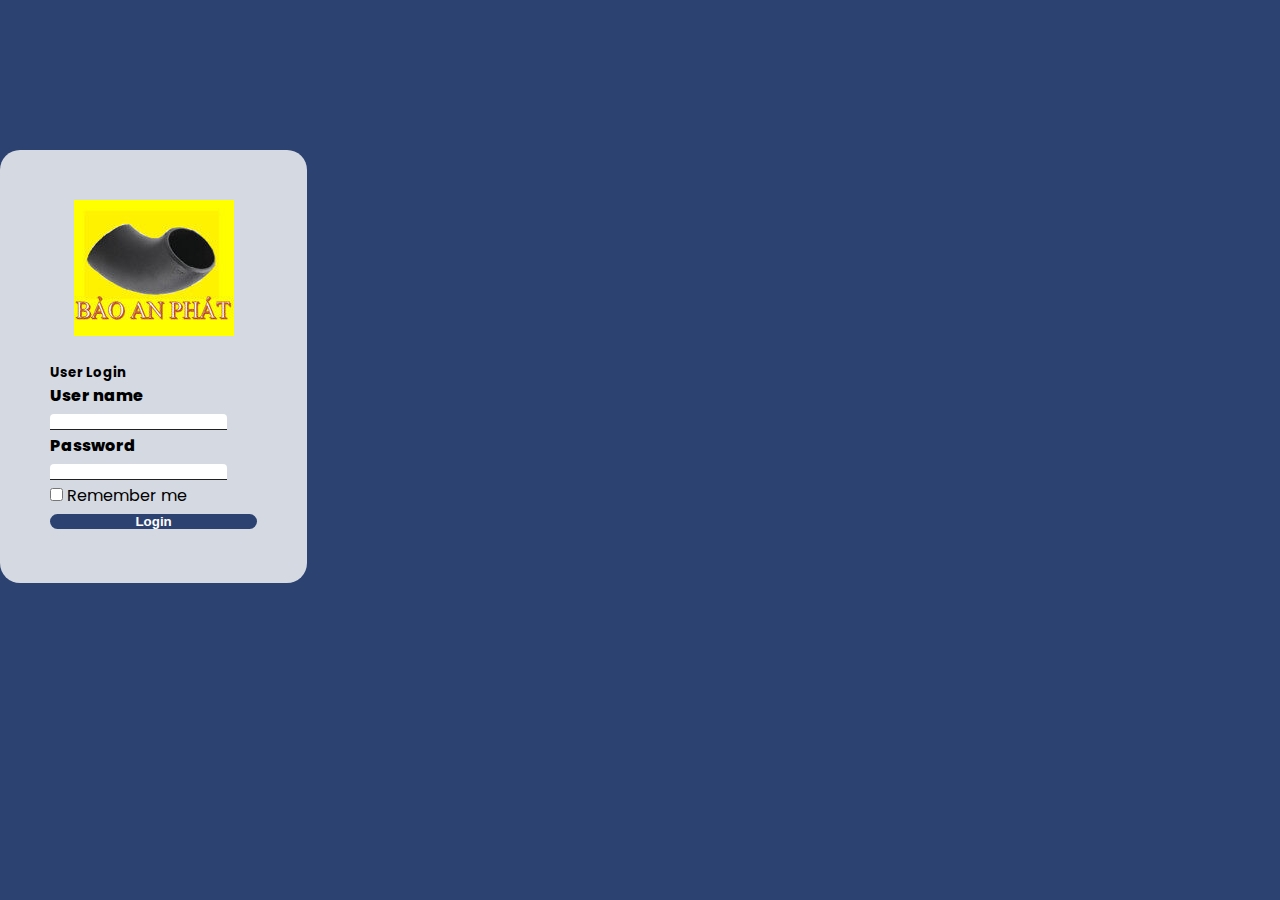
<file: login.html>
<!DOCTYPE html>
<html lang="en">
    <head>
        <!-- Required meta tags -->
        <meta charset="utf-8" />
        <meta
            name="viewport"
            content="width=device-width, initial-scale=1"
        />

        <!-- Bootstrap CSS -->
        <link
            href="https://cdn.jsdelivr.net/npm/bootstrap@5.0.2/dist/css/bootstrap.min.css"
            rel="stylesheet"
            integrity="sha384-EVSTQN3/azprG1Anm3QDgpJLIm9Nao0Yz1ztcQTwFspd3yD65VohhpuuCOmLASjC"
            crossorigin="anonymous"
        />
        <link
            href="./assets/css/login.css"
            rel="stylesheet"
        />
        <title>Login</title>
    </head>
    <body>
        <div class="container-fluid">
            <div
                class="row justify-content-center align-items-center vh-100"
            >
                <form
                    class="col-md-4 bg-white p-4 rounded shadow"
                >
                    <div class="logo-container">
                        <a>
                            <img
                                src="./assets/img/logo.jpg"
                                alt=""
                            />
                        </a>
                    </div>
                    <h5 class="text-center mb-4">
                        User Login
                    </h5>
                    <div class="mb-3">
                        <label
                            for="exampleInputEmail1"
                            class="form-label"
                            >User name</label
                        >
                        <input
                            type="email"
                            class="form-control"
                            id="exampleInputEmail1"
                            aria-describedby="emailHelp"
                        />
                    </div>
                    <div class="mb-3">
                        <label
                            for="exampleInputPassword1"
                            class="form-label"
                            >Password</label
                        >
                        <input
                            type="password"
                            class="form-control"
                            id="exampleInputPassword1"
                        />
                    </div>
                    <div class="mb-3 form-check">
                        <input
                            type="checkbox"
                            class="form-check-input"
                            id="exampleCheck1"
                        />
                        <label
                            class="form-check-label"
                            for="exampleCheck1"
                            >Remember me</label
                        >
                    </div>
                    <p>
                        <button
                            type="submit"
                            class="btn btn-primary btn-block"
                        >
                            Login
                        </button>
                    </p>
                </form>
            </div>
        </div>

        <!-- Bootstrap Bundle with Popper -->
        <script src="https://cdn.jsdelivr.net/npm/bootstrap@5.0.2/dist/js/bootstrap.bundle.min.js"></script>
    </body>
</html>
</file>
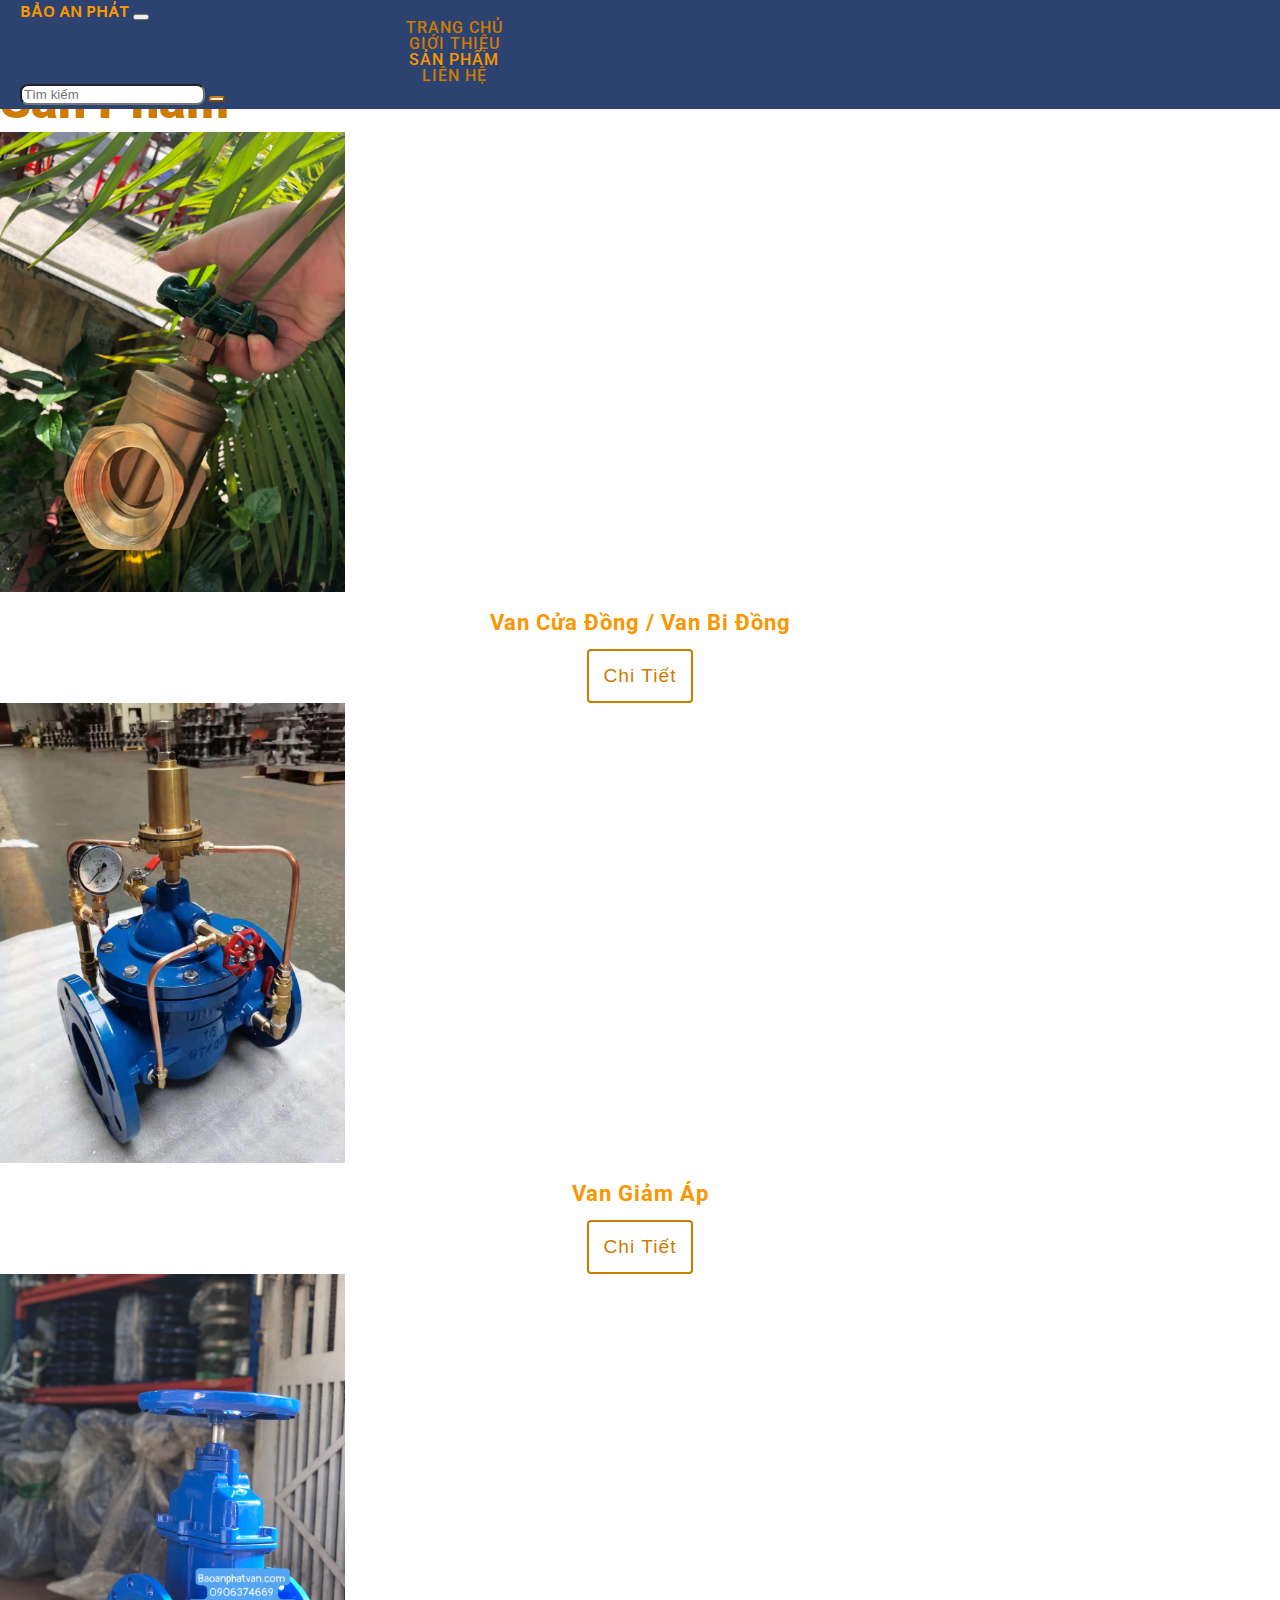
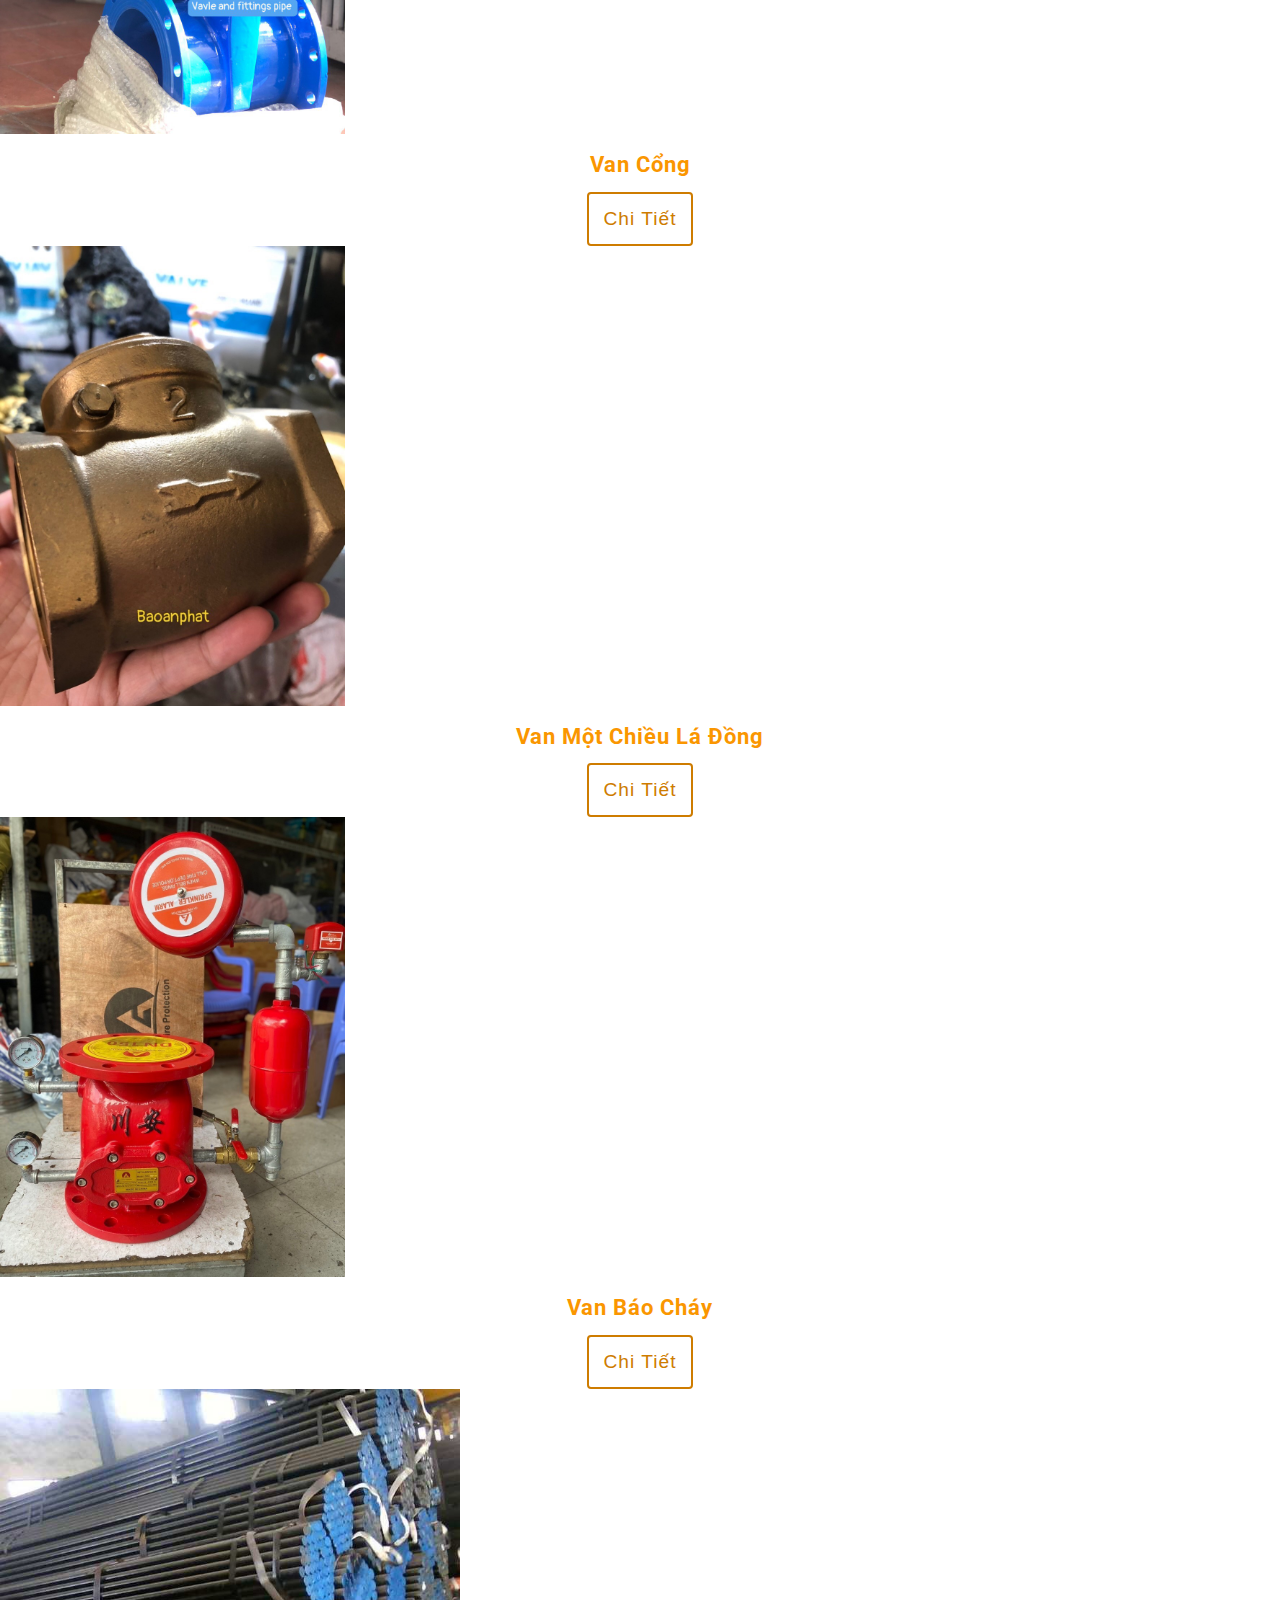
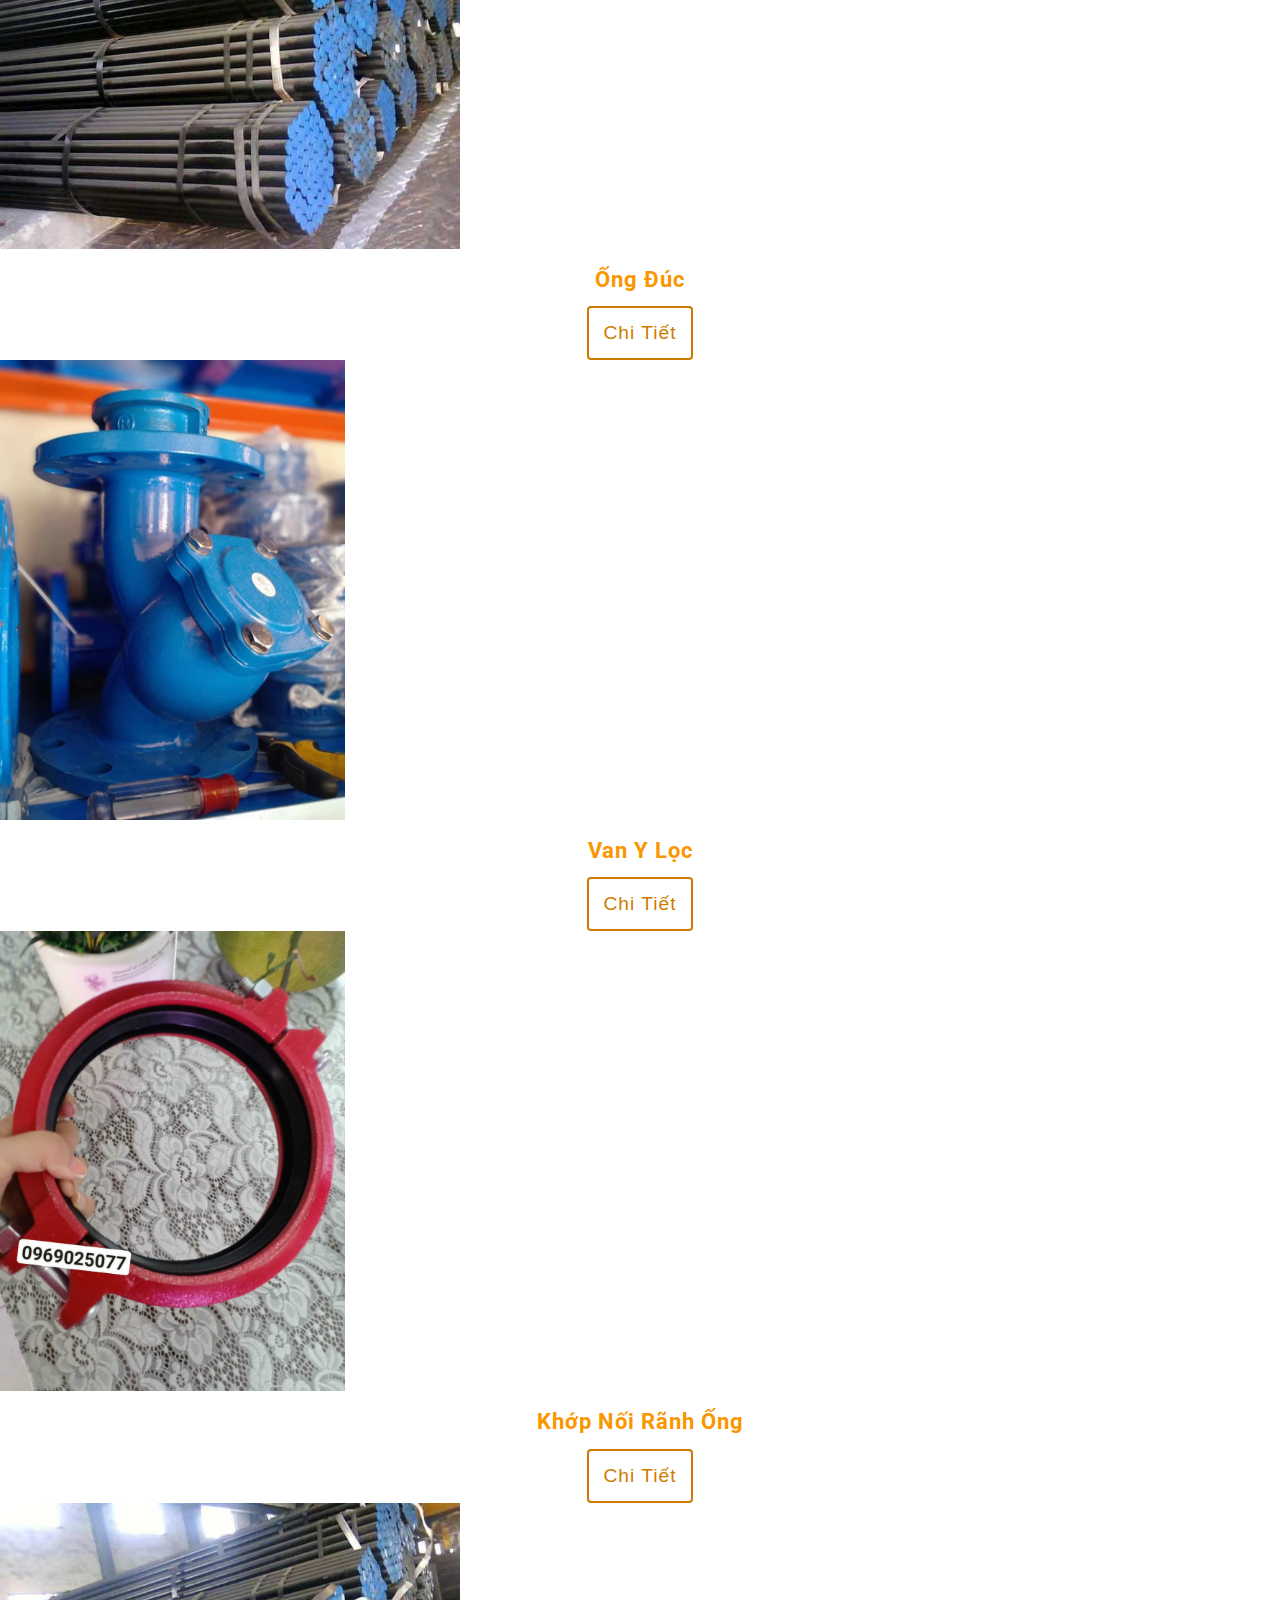
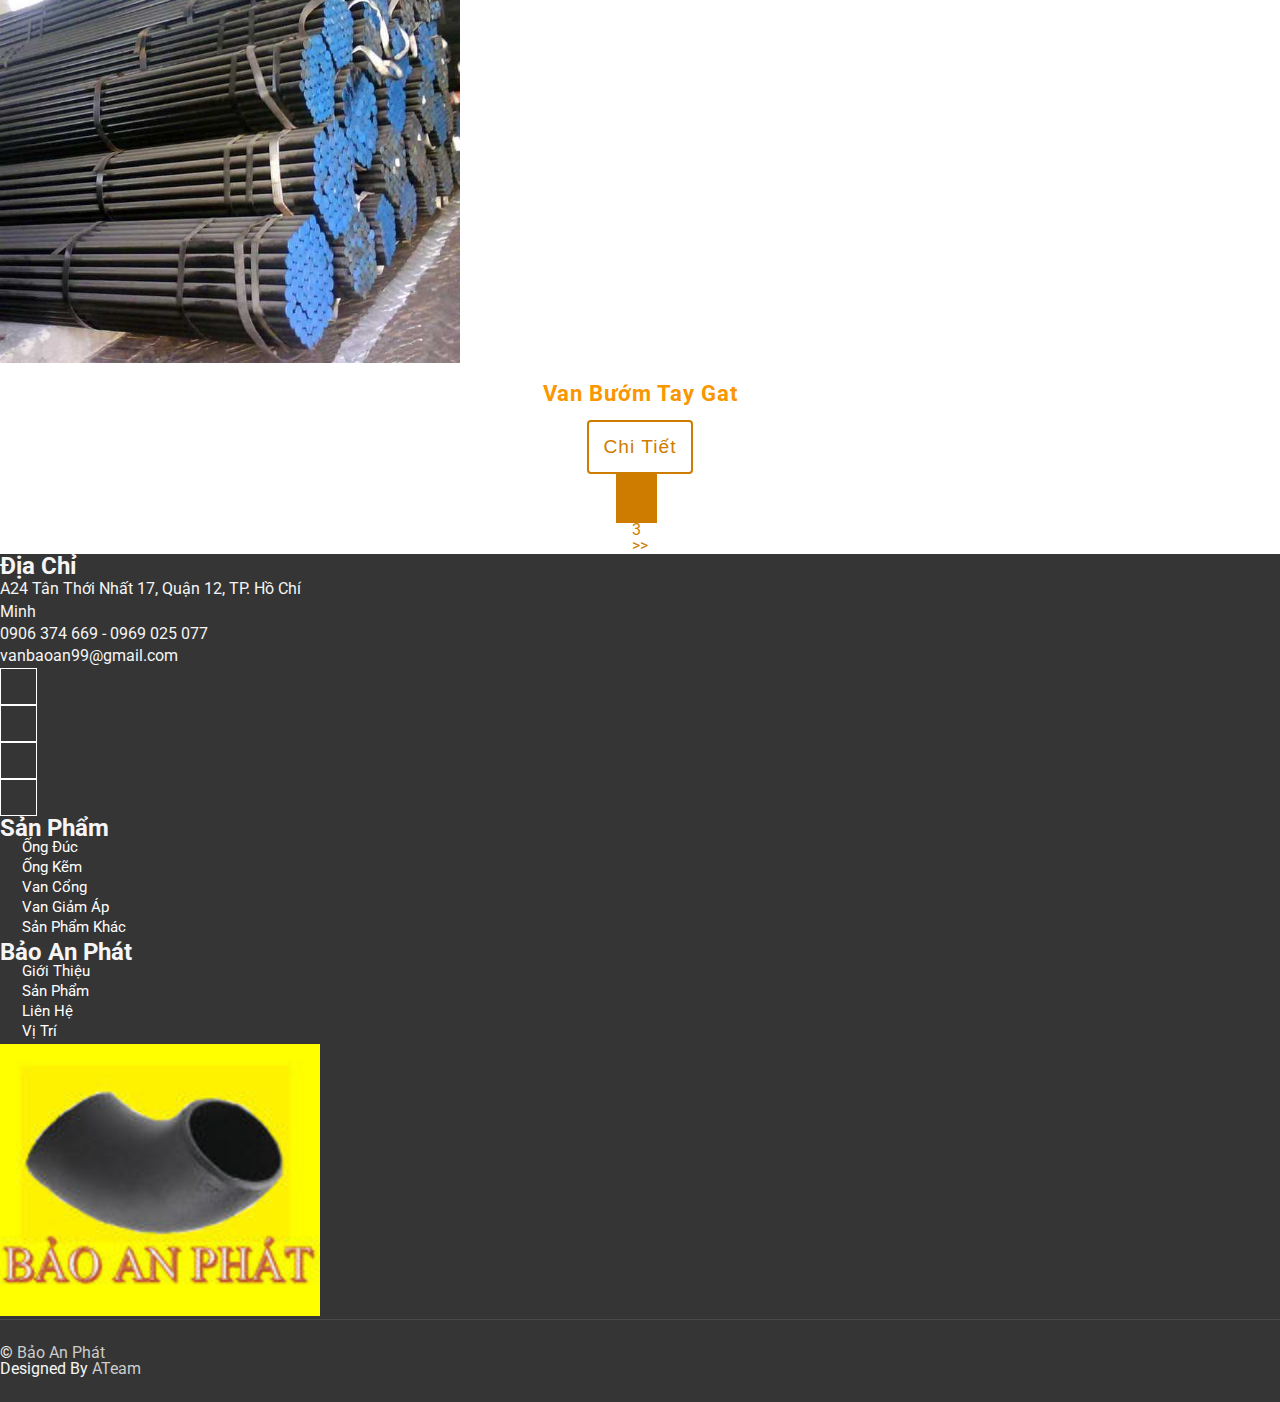
<file: products.html>
<!DOCTYPE html>
<html lang="vi">
<head>
    <meta charset="UTF-8">
    <meta name="viewport" content="width=device-width, initial-scale=1.0">

    <title>Bảo An Phát</title>

    <!-- Favicon -->
    <link rel="apple-touch-icon" sizes="57x57" href="./assets/img/favicon/apple-icon-57x57.png">
    <link rel="apple-touch-icon" sizes="60x60" href="./assets/img/favicon/apple-icon-60x60.png">
    <link rel="apple-touch-icon" sizes="72x72" href="./assets/img/favicon/apple-icon-72x72.png">
    <link rel="apple-touch-icon" sizes="76x76" href="./assets/img/favicon/apple-icon-76x76.png">
    <link rel="apple-touch-icon" sizes="114x114" href="./assets/img/favicon/apple-icon-114x114.png">
    <link rel="apple-touch-icon" sizes="120x120" href="./assets/img/favicon/apple-icon-120x120.png">
    <link rel="apple-touch-icon" sizes="144x144" href="./assets/img/favicon/apple-icon-144x144.png">
    <link rel="apple-touch-icon" sizes="152x152" href="./assets/img/favicon/apple-icon-152x152.png">
    <link rel="apple-touch-icon" sizes="180x180" href="./assets/img/favicon/apple-icon-180x180.png">
    <link rel="icon" type="image/png" sizes="192x192" href="./assets/img/favicon/android-icon-192x192.png">
    <link rel="icon" type="image/png" sizes="32x32" href="./assets/img/favicon/favicon-32x32.png">
    <link rel="icon" type="image/png" sizes="96x96" href="./assets/img/favicon/favicon-96x96.png">
    <link rel="icon" type="image/png" sizes="16x16" href="./assets/img/favicon/favicon-16x16.png">
    <link rel="manifest" href="./assets/img/favicon/manifest.json">
    <meta name="msapplication-TileColor" content="#ffffff">
    <meta name="msapplication-TileImage" content="/ms-icon-144x144.png">
    <meta name="theme-color" content="#ffffff">

    <!-- Google Font -->
    <link rel="preconnect" href="https://fonts.googleapis.com">
    <link rel="preconnect" href="https://fonts.gstatic.com" crossorigin>
    <link href="https://fonts.googleapis.com/css2?family=Roboto:ital,wght@0,100;0,300;0,400;0,500;0,700;0,900;1,100;1,300;1,400;1,500;1,700;1,900&display=swap" rel="stylesheet">
    <link href="https://fonts.googleapis.com/css2?family=Alef:wght@400;700&display=swap" rel="stylesheet">

    <!-- Link Bootstrap -->
    <link href="https://cdn.jsdelivr.net/npm/bootstrap@5.2.3/dist/css/bootstrap.min.css" rel="stylesheet" integrity="sha384-rbsA2VBKQhggwzxH7pPCaAqO46MgnOM80zW1RWuH61DGLwZJEdK2Kadq2F9CUG65" crossorigin="anonymous">
    <script src="https://cdn.jsdelivr.net/npm/bootstrap@5.2.3/dist/js/bootstrap.bundle.min.js" integrity="sha384-kenU1KFdBIe4zVF0s0G1M5b4hcpxyD9F7jL+jjXkk+Q2h455rYXK/7HAuoJl+0I4" crossorigin="anonymous"></script>

    <!-- FontAwesome -->
    <link rel="stylesheet" href="https://cdnjs.cloudflare.com/ajax/libs/font-awesome/6.5.2/css/all.min.css" integrity="sha512-SnH5WK+bZxgPHs44uWIX+LLJAJ9/2PkPKZ5QiAj6Ta86w+fsb2TkcmfRyVX3pBnMFcV7oQPJkl9QevSCWr3W6A==" crossorigin="anonymous" referrerpolicy="no-referrer" />

    <!-- Link CSS -->
    <link rel="stylesheet" href="./assets/css/reset.css">
    <link rel="stylesheet" href="./assets/css/style.css">
    <link rel="stylesheet" href="./assets/css/products.css">
</head>
<body>
    <div id="main">

        <!-- Navigation -->
        <div id="header">
            <nav class="navbar navbar-expand-lg bg-light">
                <div class="container-fluid">
                    <a class="navbar-brand" href="#">Bảo An Phát</a>
                    <button class="navbar-toggler collapsed" type="button" data-bs-toggle="collapse" data-bs-target="#navbarSupportedContent" aria-controls="navbarSupportedContent" aria-expanded="false" aria-label="Toggle navigation">
                        <span class="navbar-toggler-icon"></span>
                    </button>
                    <div class="collapse navbar-collapse" id="navbarSupportedContent">
                        <ul class="navbar-nav me-auto mb-2 mb-lg-0">
                            <li class="nav-item">
                                <a class="nav-link" aria-current="page" href="index.html">Trang chủ</a>
                            </li>
                            <li class="nav-item">
                                <a class="nav-link" href="#">Giới Thiệu</a>
                            </li>
                            <li class="nav-item">
                                <a class="nav-link active" href="products.html">Sản Phẩm</a>
                            </li>
                            <li class="nav-item">
                                <a class="nav-link" href="#">Liên Hệ</a>
                            </li>
                        </ul>
                        <form class="d-flex" role="search">
                            <input class="form-control me-2" type="search" placeholder="Tìm kiếm" aria-label="Search">
                            <button class="btn btn-outline-success" type="submit">
                                <i class="fa-solid fa-magnifying-glass"></i>
                            </button>
                        </form>
                    </div>
                </div>
            </nav>
        </div>

        <!-- Products -->
        <div class="container-xxl py-5">
            <div class="container">
                <div class="section-title text-center">
                    <h2 class="display-5 mb-5">Sản Phẩm</h2>
                </div>
                <div class="row g-4 portfolio-container">
                    <div class="col-lg-4 col-md-6 portfolio-item second wow fadeInUp" data-wow-delay="0.3s">
                        <div class="rounded overflow-hidden">
                            <div class="position-relative overflow-hidden">
                                <a href="#">
                                    <img class="img-fluid w-100" src="./assets/img/products/product1.jpg" alt="Van Cửa Đồng" style="height: 460px;">
                                </a>
                            </div>
                            <div class="border border-5 border-light border-top-0 p-4">
                                <a href="#">
                                    <h5 class="lh-base mb-0 text-primary fw-bold">Van Cửa Đồng / Van Bi Đồng</h5>
                                    <button class="fw-medium mb-2">Chi Tiết</button>
                                </a>
                            </div>
                        </div>
                    </div>
                    <div class="col-lg-4 col-md-6 portfolio-item second wow fadeInUp" data-wow-delay="0.3s">
                        <div class="rounded overflow-hidden">
                            <div class="position-relative overflow-hidden">
                                <a href="#">
                                    <img class="img-fluid w-100" src="./assets/img/products/product2.jpg" alt="Van Giảm Áp" style="height: 460px;">
                                </a>
                            </div>
                            <div class="border border-5 border-light border-top-0 p-4">
                                <a href="#">
                                    <h5 class="lh-base mb-0 text-primary fw-bold">Van Giảm Áp</h5>
                                    <button class="fw-medium mb-2">Chi Tiết</button>
                                </a>
                            </div>
                        </div>
                    </div>
                    <div class="col-lg-4 col-md-6 portfolio-item second wow fadeInUp" data-wow-delay="0.3s">
                        <div class="rounded overflow-hidden">
                            <div class="position-relative overflow-hidden">
                                <a href="#">
                                    <img class="img-fluid w-100" src="./assets/img/products/product4.jpg" alt="Van Cổng" style="height: 460px;">
                                </a>
                            </div>
                            <div class="border border-5 border-light border-top-0 p-4">
                                <a href="#">
                                    <h5 class="lh-base mb-0 text-primary fw-bold">Van Cổng</h5>
                                    <button class="fw-medium mb-2">Chi Tiết</button>
                                </a>
                            </div>
                        </div>
                    </div>
                    <div class="col-lg-4 col-md-6 portfolio-item second wow fadeInUp" data-wow-delay="0.3s">
                        <div class="rounded overflow-hidden">
                            <div class="position-relative overflow-hidden">
                                <a href="#">
                                    <img class="img-fluid w-100" src="./assets/img/products/product3.jpg" alt="Van Một Chiều Lá Đồng" style="height: 460px;">
                                </a>
                            </div>
                            <div class="border border-5 border-light border-top-0 p-4">
                                <a href="#">
                                    <h5 class="lh-base mb-0 text-primary fw-bold">Van Một Chiều Lá Đồng</h5>
                                    <button class="fw-medium mb-2">Chi Tiết</button>
                                </a>
                            </div>
                        </div>
                    </div>
                    <div class="col-lg-4 col-md-6 portfolio-item second wow fadeInUp" data-wow-delay="0.3s">
                        <div class="rounded overflow-hidden">
                            <div class="position-relative overflow-hidden">
                                <a href="#">
                                    <img class="img-fluid w-100" src="./assets/img/products/product5.jpg" alt="Van Báo Cháy" style="height: 460px;">
                                </a>
                            </div>
                            <div class="border border-5 border-light border-top-0 p-4">
                                <a href="#">
                                    <h5 class="lh-base mb-0 text-primary fw-bold">Van Báo Cháy</h5>
                                    <button class="fw-medium mb-2">Chi Tiết</button>
                                </a>
                            </div>
                        </div>
                    </div>
                    <div class="col-lg-4 col-md-6 portfolio-item second wow fadeInUp" data-wow-delay="0.3s">
                        <div class="rounded overflow-hidden">
                            <div class="position-relative overflow-hidden">
                                <a href="#">
                                    <img class="img-fluid w-100" src="./assets/img/products/product6.jpg" alt="Ống Đúc" style="height: 460px;">
                                </a>
                            </div>
                            <div class="border border-5 border-light border-top-0 p-4">
                                <a href="#!">
                                    <h5 class="lh-base mb-0 text-primary fw-bold">Ống Đúc</h5>
                                    <button class="fw-medium mb-2">Chi Tiết</button>
                                </a>
                            </div>
                        </div>
                    </div>
                    <div class="col-lg-4 col-md-6 portfolio-item second wow fadeInUp" data-wow-delay="0.3s">
                        <div class="rounded overflow-hidden">
                            <div class="position-relative overflow-hidden">
                                <a href="#">
                                    <img class="img-fluid w-100" src="./assets/img/products/product7.jpg" alt="Van Y Lọc" style="height: 460px;">
                                </a>
                            </div>
                            <div class="border border-5 border-light border-top-0 p-4">
                                <a href="#!">
                                    <h5 class="lh-base mb-0 text-primary fw-bold">Van Y Lọc</h5>
                                    <button class="fw-medium mb-2">Chi Tiết</button>
                                </a>
                            </div>
                        </div>
                    </div>
                    <div class="col-lg-4 col-md-6 portfolio-item second wow fadeInUp" data-wow-delay="0.3s">
                        <div class="rounded overflow-hidden">
                            <div class="position-relative overflow-hidden">
                                <a href="#">
                                    <img class="img-fluid w-100" src="./assets/img/products/product8.jpg" alt="Khớp Nối Rãnh Ống" style="height: 460px;">
                                </a>
                            </div>
                            <div class="border border-5 border-light border-top-0 p-4">
                                <a href="#!">
                                    <h5 class="lh-base mb-0 text-primary fw-bold">Khớp Nối Rãnh Ống</h5>
                                    <button class="fw-medium mb-2">Chi Tiết</button>
                                </a>
                            </div>
                        </div>
                    </div>
                    <div class="col-lg-4 col-md-6 portfolio-item second wow fadeInUp" data-wow-delay="0.3s">
                        <div class="rounded overflow-hidden">
                            <div class="position-relative overflow-hidden">
                                <a href="#">
                                    <img class="img-fluid w-100" src="./assets/img/products/product6.jpg" alt="Van Bướm Tay Gat" style="height: 460px;">
                                </a>
                            </div>
                            <div class="border border-5 border-light border-top-0 p-4">
                                <a href="#!">
                                    <h5 class="lh-base mb-0 text-primary fw-bold">Van Bướm Tay Gat</h5>
                                    <button class="fw-medium mb-2">Chi Tiết</button>
                                </a>
                            </div>
                        </div>
                    </div>
                </div>
            </div>
        </div>
        <nav aria-label="pagination">
            <ul class="pagination">
              <li class="page-item disabled">
                <a class="page-link"><<</a>
              </li>
              <li class="page-item active"><a class="page-link" href="#">1</a></li>
              <li class="page-item" aria-current="page">
                <a class="page-link" href="#">2</a>
              </li>
              <li class="page-item"><a class="page-link" href="#">3</a></li>
              <li class="page-item">
                <a class="page-link" href="#">>></a>
              </li>
            </ul>
          </nav>

        <!-- Footer -->
        <div class="container-fluid bg-dark text-light footer mt-5 pt-5 wow fadeIn" data-wow-delay="0.1s">
          <div class="container py-5">
              <div class="row g-5">
                  <div class="col-lg-3 col-md-6">
                      <h4 class="text-light mb-4 fs-15rem fw-bold">Địa Chỉ</h4>
                      <p class="mb-2"><i class="fa fa-map-marker-alt me-3"></i>A24 Tân Thới Nhất 17, Quận 12, TP. Hồ Chí Minh</p>
                      <p class="mb-2"><i class="fa fa-phone me-3"></i>0906 374 669 - 0969 025 077</p>
                      <p class="mb-2"><i class="fa fa-envelope me-3"></i>vanbaoan99@gmail.com</p>
                      <div class="d-flex pt-2">
                          <a class="btn btn-outline-light btn-social" href=""><i class="fab fa-twitter"></i></a>
                          <a class="btn btn-outline-light btn-social" href=""><i class="fab fa-facebook-f"></i></a>
                          <a class="btn btn-outline-light btn-social" href=""><i class="fab fa-google"></i></a>
                          <a class="btn btn-outline-light btn-social" href=""><i class="fab fa-linkedin-in"></i></a>
                      </div>
                  </div>
                  <div class="col-lg-3 col-md-6">
                      <h4 class="text-light mb-4 fs-15rem fw-bold">Sản Phẩm</h4>
                      <a class="btn btn-link" href="">Ống Đúc</a>
                      <a class="btn btn-link" href="">Ống Kẽm</a>
                      <a class="btn btn-link" href="">Van Cổng</a>
                      <a class="btn btn-link" href="">Van Giảm Áp</a>
                      <a class="btn btn-link" href="service1-detail.html">Sản Phẩm Khác</a>
                  </div>
                  <div class="col-lg-3 col-md-6">
                      <h4 class="text-light mb-4 fs-15rem fw-bold">Bảo An Phát</h4>
                      <a class="btn btn-link" href="">Giới Thiệu</a>
                      <a class="btn btn-link" href="">Sản Phẩm</a>
                      <a class="btn btn-link" href="">Liên Hệ</a>
                      <a class="btn btn-link" href="">Vị Trí</a>
                  </div>
                  <div class="col-lg-3 col-md-6">
                      <img width="100%" src="./assets/img/logo.jpg" alt="">
                  </div>
              </div>
          </div>
          <div class="container">
              <div class="copyright">
                  <div class="row">
                      <div class="col-md-6 text-center text-md-start mb-3 mb-md-0">
                          &copy; <a class="border-bottom" href="#">Bảo An Phát</a>
                      </div>
                      <div class="col-md-6 text-center text-md-end">
                          <!--/*** This template is free as long as you keep the footer author’s credit link/attribution link/backlink. If you'd like to use the template without the footer author’s credit link/attribution link/backlink, you can purchase the Credit Removal License from "https://htmlcodex.com/credit-removal". Thank you for your support. ***/-->
                          Designed By <a class="border-bottom" href="">ATeam</a>
                      </div>
                  </div>
              </div>
          </div>
      </div>
    </div>
</body>
</html>
</file>
<file: assets/css/style.css>
html {
    font-family: "Roboto", sans-serif;
    --primary-color: #2c4270;
    --primary-text-color: #ce7c00;
    --primary-brand-color: #fa9600;
}

/* Navbar */

nav.navbar {
    padding: 4px 20px;
    position: fixed;
    z-index: 1;
    top: 0;
    left: 0;
    right: 0;
}

.navbar.bg-light {
    background-color: var(--primary-color) !important;
}

a.navbar-brand {
    text-transform: uppercase;
    font-weight: 600;
    color: var(--primary-brand-color);
    font-family: "Alef", sans-serif;
}

.navbar-brand:hover {
    color: var(--primary-brand-color);
}

.navbar-expand-lg .navbar-nav {
    justify-content: space-evenly;
    width: 70%;
    text-align: center;
}

li a.nav-link {
    text-transform: uppercase;
    color: var(--primary-text-color);
    letter-spacing: 1px;
    padding: 24px 0;
    font-weight: 500;
}

.navbar-nav .nav-link.active {
    color: var(--primary-brand-color);
    font-weight: 500;
}

.nav-link:focus, .nav-link:hover {
    color: var(--primary-brand-color);
}

input.form-control {
    border-radius: 8px;
}

button.btn {
    color: var(--primary-text-color);
    border-color: var(--primary-text-color);
    border-radius: 8px;
}

button.btn:hover {
    background-color: var(--primary-brand-color);
    color: var(--primary-color);
}

.btn-check:checked+.btn, .btn.active, .btn.show, .btn:first-child:active, :not(.btn-check)+.btn:active {
    color: var(--primary-color);
    background-color: var(--primary-text-color);
    border-color: var(--primary-text-color);
}

/* Navigation Responsive */
 @media (max-width: 1023px) {
    nav.navbar {
        padding: 20px;
    }

    .navbar-expand-lg .navbar-nav {
        width: 100%;
    }

    .navbar-toggler {
       border: none;

    }

    .navbar-toggler:focus {
        box-shadow: none;
    }

    .navbar-toggler-icon {
        background-image: none!important;
        background-color: var(--primary-brand-color);
        height: 3px;
        width: 25px;
        margin: 10px 0;
        position: relative;
        transition: all 0.35s ease-out;
        transform-origin: center;
      }
      
      .navbar-toggler-icon::before {
        display: block;
        background-color: var(--primary-brand-color);
        height: 3px;
        content: "";
        position: relative;
        top: -7px;
        transition: all 0.15s ease-out;
        transform-origin: center;
      }
      
      .navbar-toggler-icon::after {
        display: block;
        background-color: var(--primary-brand-color);
        height: 3px;
        content: "";
        position: relative;
        top: 4px;
        transition: all 0.35s ease-out;
        transform-origin: center;
      }
      
      .navbar-dark .navbar-toggler-icon,
      .navbar-dark .navbar-toggler-icon::before,
      .navbar-dark .navbar-toggler-icon::after {
        background-color: var(--primary-brand-color);
      }
      
      .navbar-toggler:not(.collapsed) .navbar-toggler-icon {
        transform: rotate(45deg);
      }
      
      .navbar-toggler:not(.collapsed) .navbar-toggler-icon::before {
        opacity: 0;
      }
      
      .navbar-toggler:not(.collapsed) .navbar-toggler-icon::after {
        transform: rotate(-90deg) translateX(7px);
      }
 }

 /* Carousel */

 .carousel.slide {
    margin-top: 74px;
 }

 .carousel-control-next-icon,
 .carousel-control-prev-icon {
    width: 4rem;
    height: 4rem;
 }

 /* Responsive Carousel */

 @media (max-width: 1023px) {

    .carousel.slide {
        margin-top: 70px;
    }

    .carousel-control-next-icon,
    .carousel-control-prev-icon {
    width: 2rem;
    height: 2rem;
    }

    .carousel-control-next, .carousel-control-prev {
        z-index: 0;
    }

 }

 /* Feature */

 .text-primary {
    color: var(--primary-brand-color) !important;
 }

 .text-light {
    color: #f5f5f5 !important;
 }

 .display-1 {
    font-weight: 800;
 }

 .fs-125rem {
    font-size: 1.25rem !important;
}

/* Feature Responsive */

@media (max-width: 1023px) {
    p.fw-bold {
        margin-left: 0px;
    }
    div.d-flex.align-items-center.justify-content-center.bg-light {
        margin-left: 25px !important;
    }
}

/* About */

.section-title h2 {
    position: relative;
    display: inline-block;
    padding: 0 0px;
    color: var(--primary-text-color);
}

.display-5 {
    font-size: calc(1.425rem + 2.1vw);
    font-weight: 900;
    line-height: 1.2;
}

p.mb-4.pb-2 {
    line-height: 1.4;
    font-size: 18px;
    text-align: justify;
}

.btn-primary {
    background-color: var(--primary-text-color);
}

.btn-primary:hover {
    background-color: var(--primary-text-color);
    opacity: 0.7;
}

/* Products */

a {
    text-decoration: none;
}

.border.border-5.border-light {
    text-align: center;
}

h5.lh-base.mb-0 {
    font-size: 1.4rem;
    padding: 1rem;
    letter-spacing: 1px;
}

h5.lh-base.mb-0:hover {
    opacity: 0.8;
}

h5.lh-base.mb-0 + button.fw-medium {
    font-size: 1.2rem;
    font-weight: 500;
    border-color: var(--primary-text-color);
    border: 2px solid;;
    color: var(--primary-text-color);
    padding: 14px;
    border-radius: 4px;
    letter-spacing: 1px;
    background-color: #fff;
}

h5.lh-base.mb-0 + button.fw-medium:hover {
    background-color: var(--primary-text-color);
    color: #fff;
}

.border.border-5.border-light.border-top-0 {
    border-color: #ccc !important;
    border-width: 1px !important;
}

/* Footer */

.footer {
    background-size: cover;
}

.bg-dark {
    background-color: #353535 !important;
}

.text-light {
    color: #f5f5f5 !important;
}

.fs-15rem {
    font-size: 1.5rem;
}
.fw-bold {
    font-weight: 700 !important;
}

.mb-2 {
    margin-bottom: 0.5rem !important;
}

p.mb-2 {
    line-height: 1.4;
}

.footer .btn.btn-social {
    margin-right: 10px;
    width: 35px;
    height: 35px;
    display: flex;
    align-items: center;
    justify-content: center;
    color: #fff;
    border: 1px solid #FFFFFF;
    transition: .3s;
}

.footer .btn.btn-social:hover {
    color: var(--primary-text-color);
    background-color: #fff;
}

.footer .btn.btn-link {
    display: block;
    margin-bottom: 5px;
    padding: 0;
    text-align: left;
    color: #FFFFFF;
    font-size: 15px;
    font-weight: normal;
    text-transform: capitalize;
    transition: .3s;
    text-decoration: none;
}

.footer .btn.btn-link::before {
    position: relative;
    content: "\f105";
    font-family: "Font Awesome 5 Free";
    font-weight: 900;
    margin-right: 10px;
}

.footer .copyright {
    padding: 25px 0;
    font-size: 16px;
    border-top: 1px solid rgba(256, 256, 256, .1);
}

.footer .copyright a {
    color: #ccc;
}


/* Responsive Footer */
@media (min-width: 992px) {
 .col-lg-3 {
    flex: 0 0 auto;
    width: 25%;
}
.mb-2 { 
  margin-bottom: 0 !important;  
}
}
</file>
<file: assets/css/detail.css>
.detail-section {
    margin: 100px 0;
}
.project-home {
    width: 100%;
    padding: 0 100px;
    text-align: justify;
}
.img-content p {
    font-size: 20px;
    line-height: 30px;
    margin-top: 10px;
}
.project-table {
    padding: 30px;
    color: #333;
    line-height: 30px;
    overflow: auto;
}
.project-table table {
    width: 100%;
    display: table-row;
}
.project-table tr {
    font-size: 16px;
    border-bottom: 1px solid #cdcdcd;
}
.project-table td {
    padding: 8px 30px;
}
.project-table td:first-child {
    width: 30%;
    font-weight: bold;
}
.content-team {
    margin-top: 20px;
    width: 100%;
    min-height: 200px;
    border-radius: 30px;
    background-color: #f5f5f5;
    padding: 20px;
}
.content-team p {
    line-height: 35px;
}

@media (min-width: 992px) {
    .project-table tr {
        font-size: 18px;
    }
    .project-table td:first-child {
        width: 35%;
    }
}

@media (max-width: 767.98px) {
    .detail-section {
        margin: 90px 0;
    }
    .project-home {
        padding: 0 40px;
    }
    .fs-15rem {
        font-size: 1.3rem;
    }
    .img-content img {
        padding: 0;
    }
    .project-table {
        padding: 30px 0;
    }
    .project-table tr {
        font-size: 14px;
    }
    .project-table td {
        padding: 8px 10px;
    }
}

.rcm-text {
    font-size: 1.6rem;
    color: #ce7c00;
    font-weight: bold;
    text-align: center;
    margin-bottom: 20px;
}
</file>
<file: assets/css/login.css>
@import url('https://fonts.googleapis.com/css2?family=Poppins:wght@200&display=swap');

* {
    padding: 0;
    margin: 0;
    box-sizing: border-box;
}

body {
    background: linear-gradient(
        to right,
        rgb(44, 66, 112),
        rgb(44, 66, 112)
    );
    font-family: 'Poppins', sans-serif;
}

form {
    width: 24%;
    background-color: rgba(255, 255, 255, 0.8);
    padding: 50px;
    border-radius: 20px;
    margin-top: 150px;
}

.btn-primary {
    font-weight: bold;
    width: 100%;
    border: none;
    border-radius: 50px;
    background: linear-gradient(
        to right,
        rgb(44, 66, 112),
        rgb(44, 66, 112)
    );
    color: #fff;
}

.form-control {
    color: rgba(0, 0, 0, 0.87);
    border-bottom-color: rgba(0, 0, 0, 0.42);
    box-shadow: none !important;
    border: none;
    border-bottom: 1px solid;
    border-radius: 4px 4px 0 0;
}

.form-label {
    font-weight: 800 !important;
}

@media only screen and (max-width: 600px) {
    form {
        width: 90%;
        max-width: none;
    }
}
.logo-container {
    text-align: center;
    margin-bottom: 20px;
}

.logo-container img {
    max-width: 100%;
    height: auto;
}
</file>
<file: assets/css/products.css>
html {
    font-family: "Roboto", sans-serif;
    --primary-color: #2c4270;
    --primary-text-color: #ce7c00;
    --primary-brand-color: #fa9600;
}


.container-xxl.py-5 {
    margin-top: 72px;
}

nav[aria-label="pagination"] {
    display: flex;
    justify-content: center;
}

nav[aria-label="pagination"] ul li a {
    color: var(--primary-text-color);
}

nav[aria-label="pagination"] ul li a:hover {
    color: #fff;
    background-color: var(--primary-text-color);
    opacity: 0.8;
}

li.page-item.active .page-link{
    background-color: var(--primary-text-color);
    border-color: #dee2e6;
    z-index: 0;
}

a.page-link {
    padding: 16px;
}
</file>
